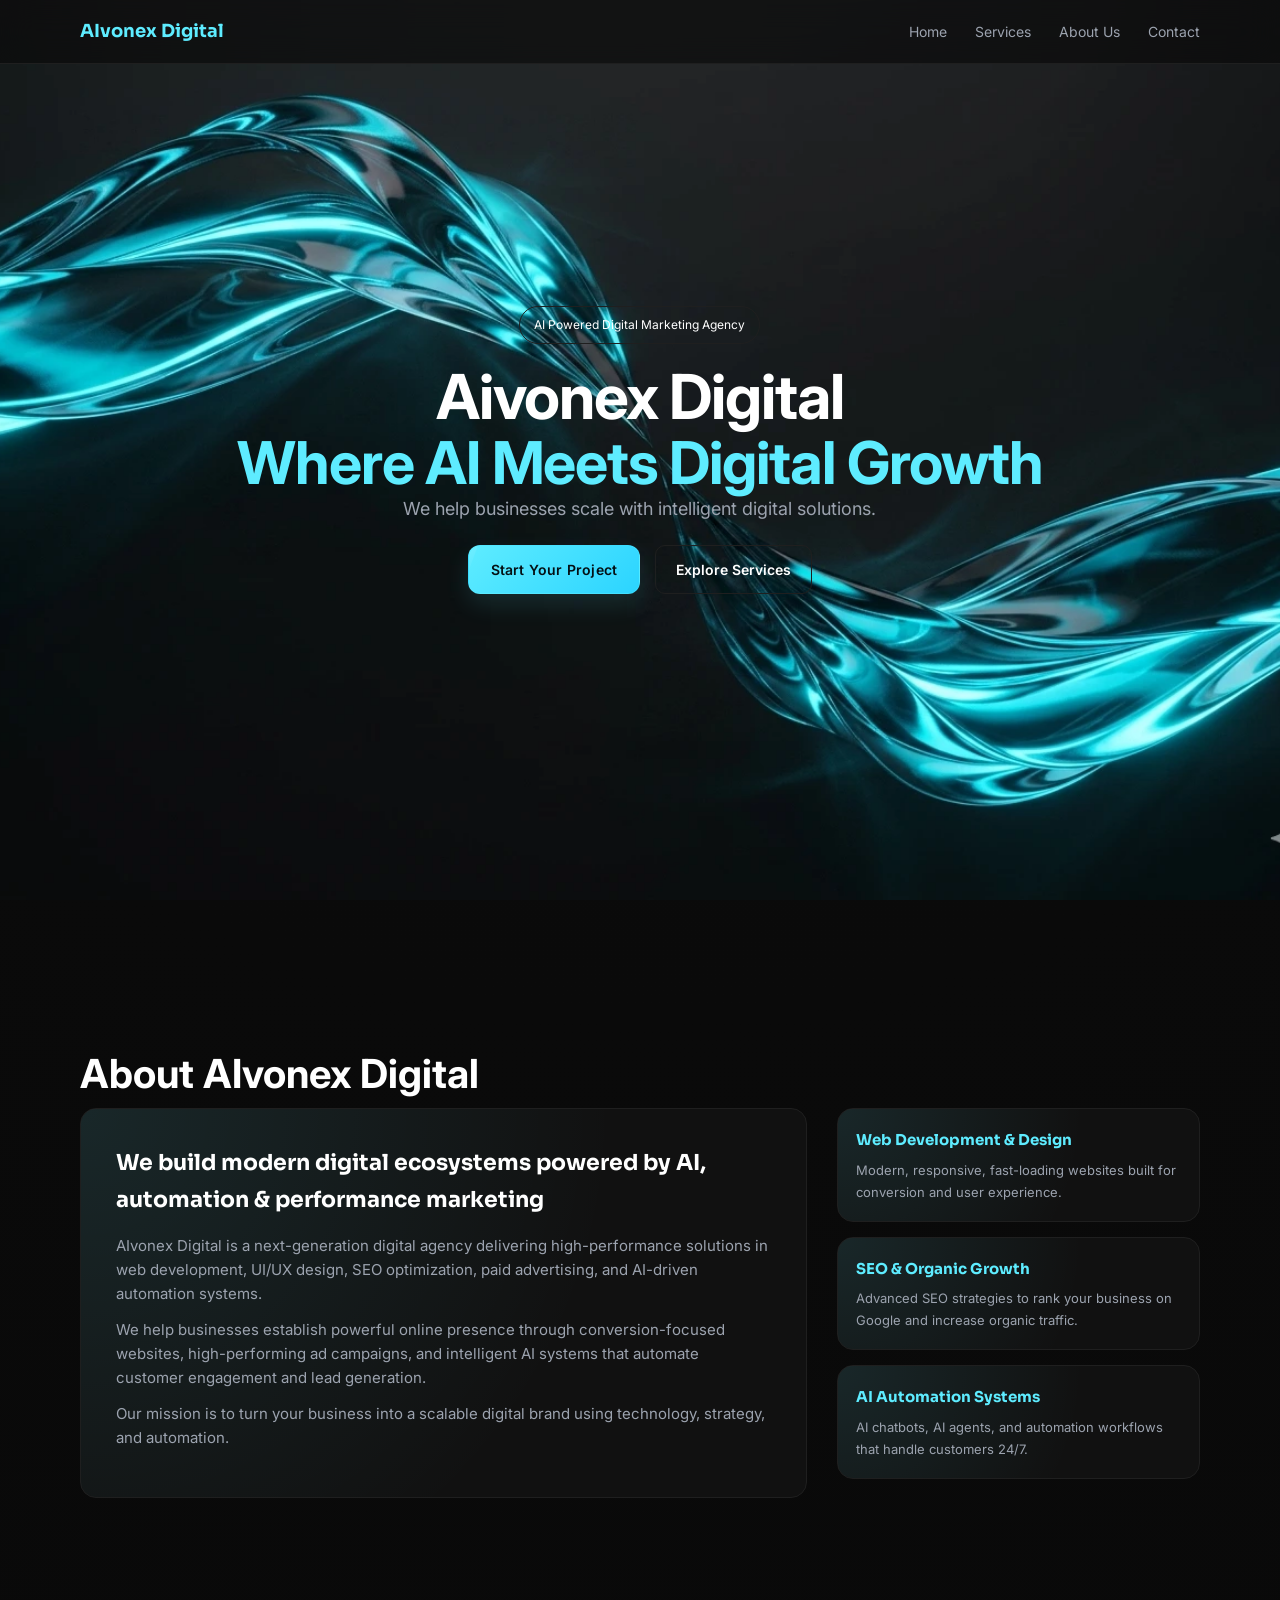
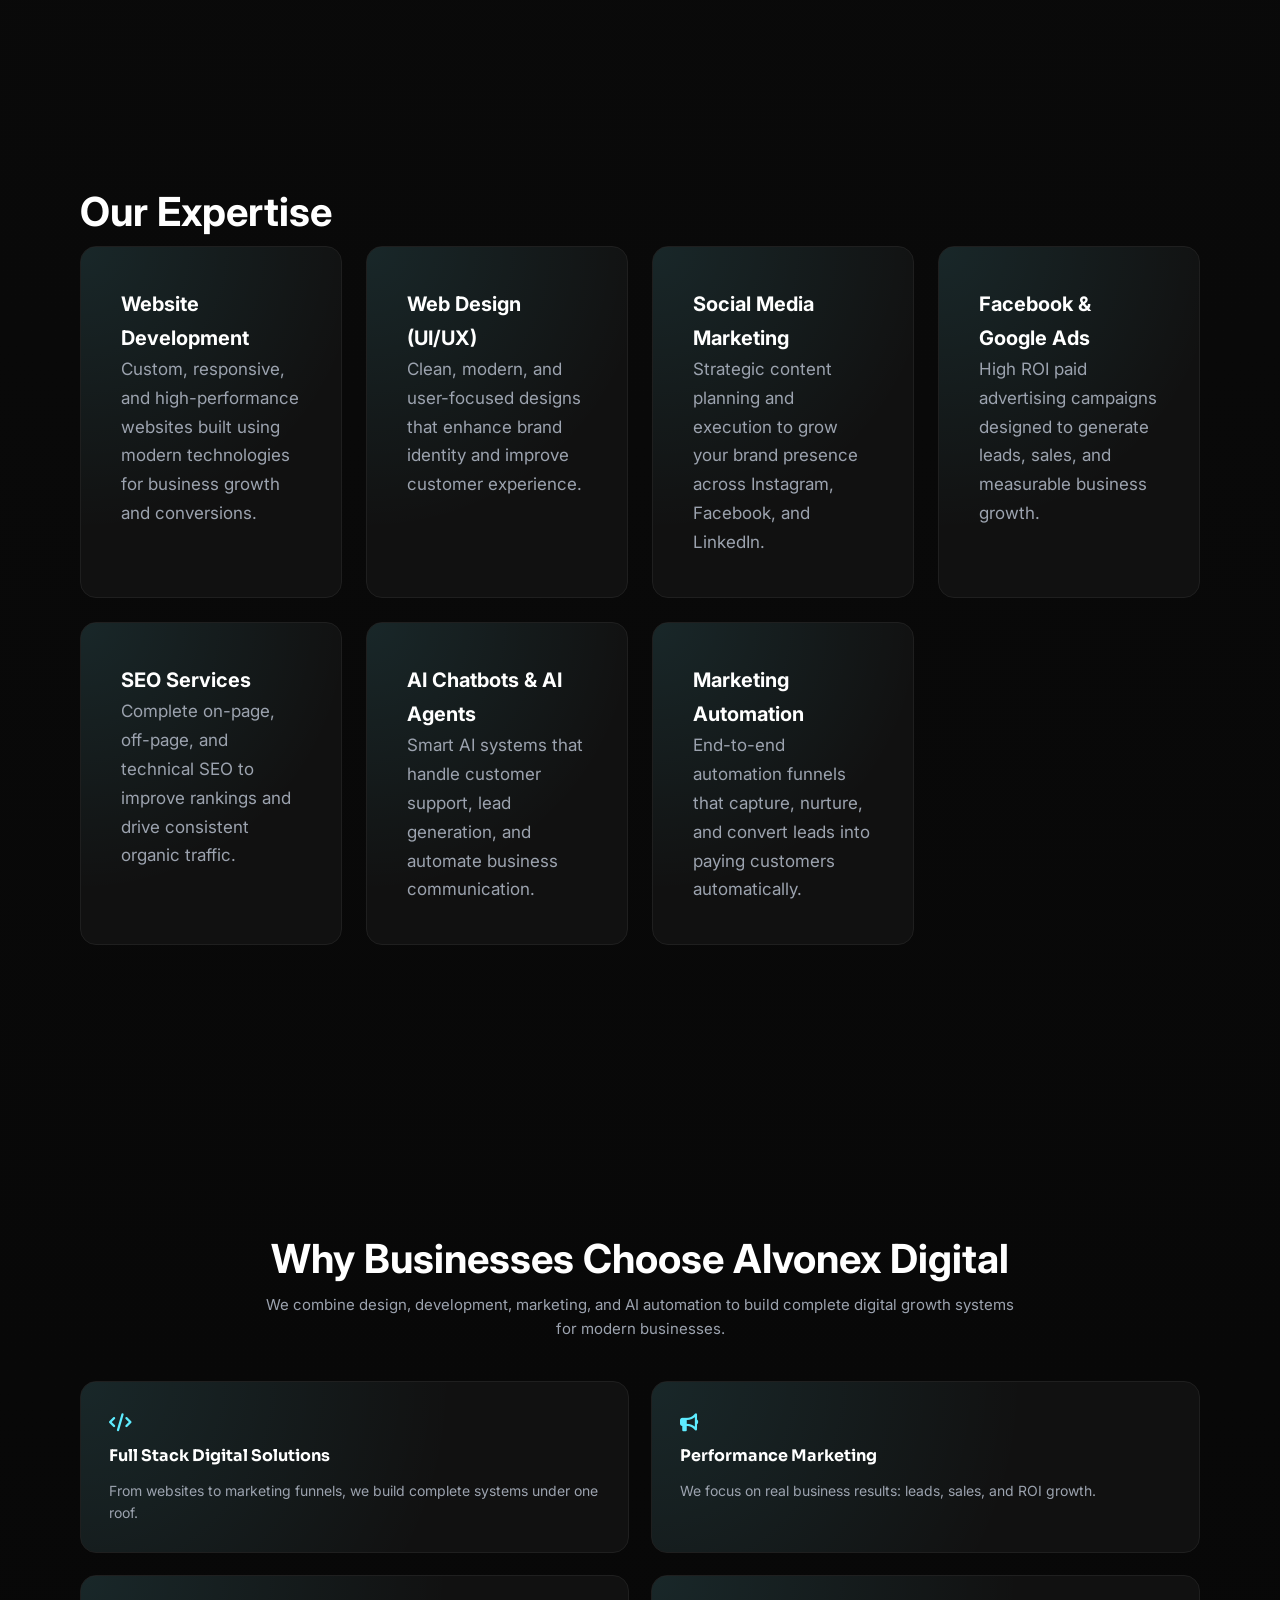
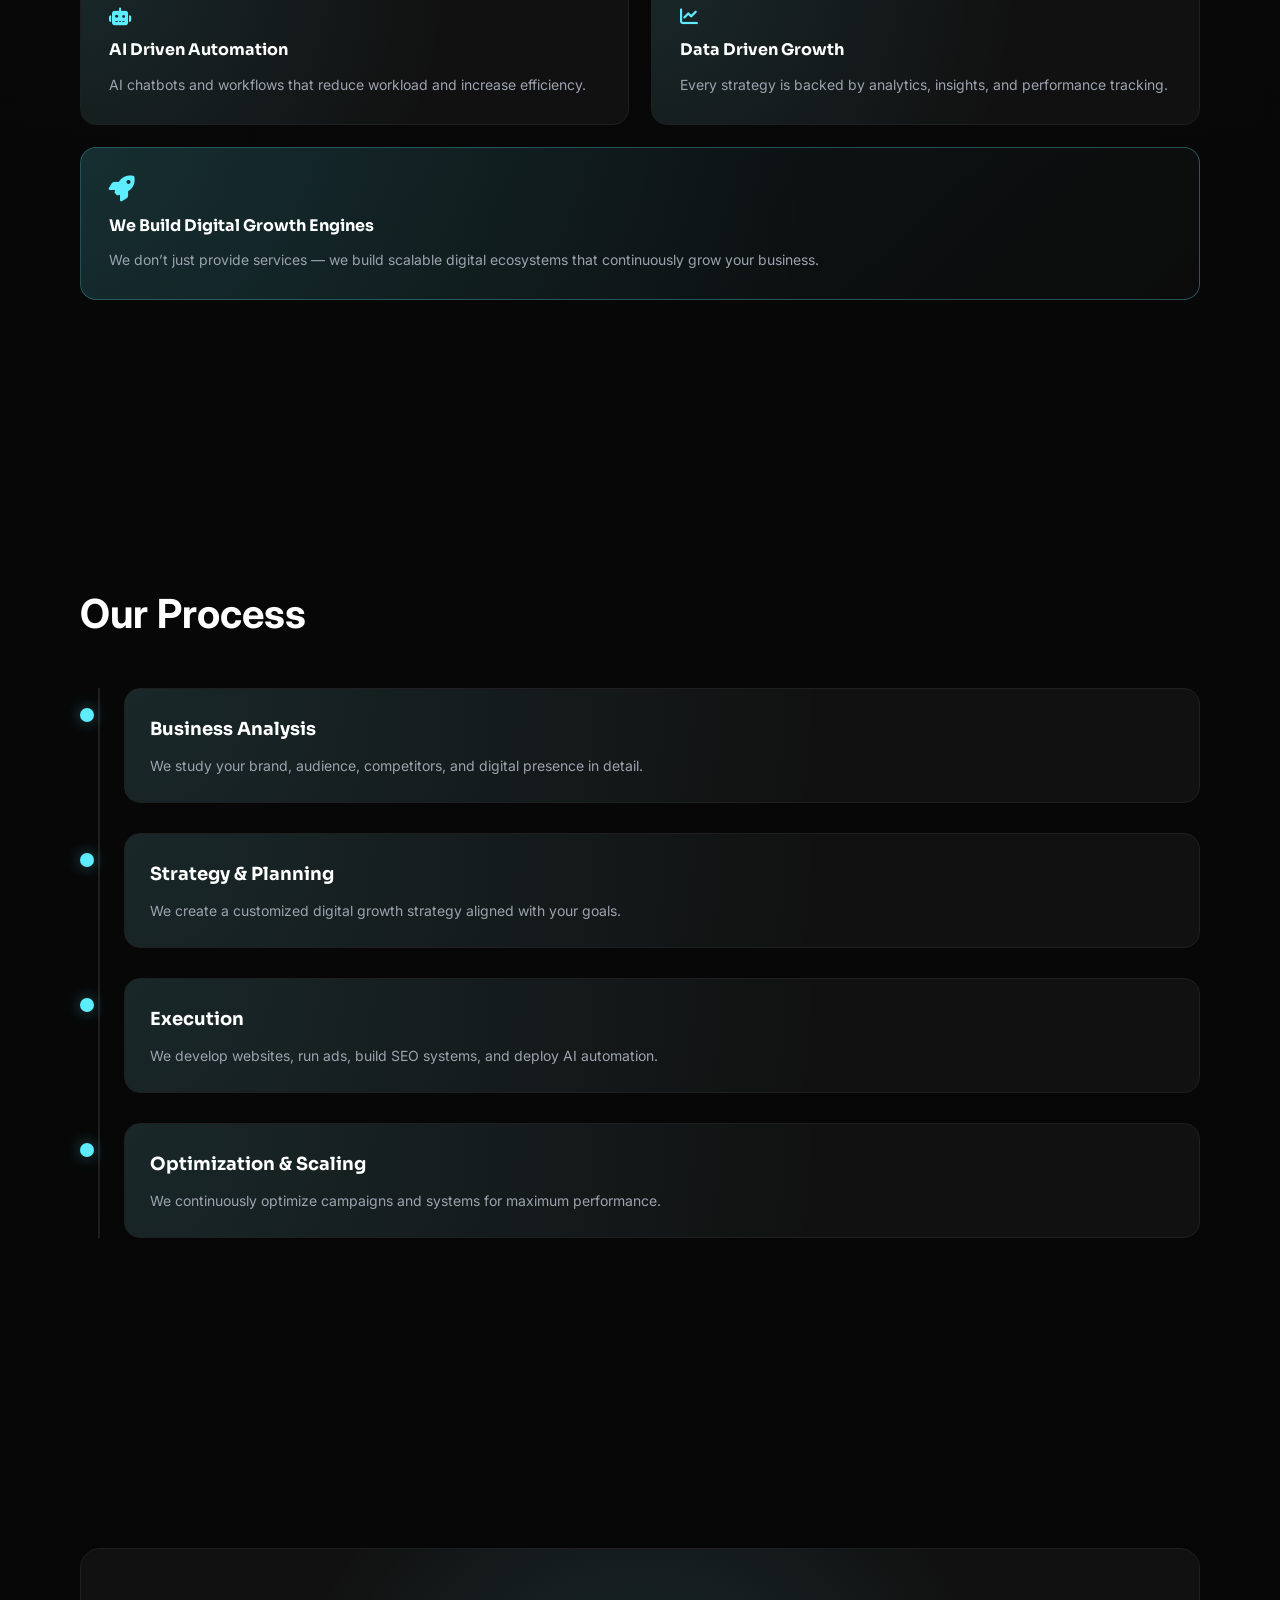
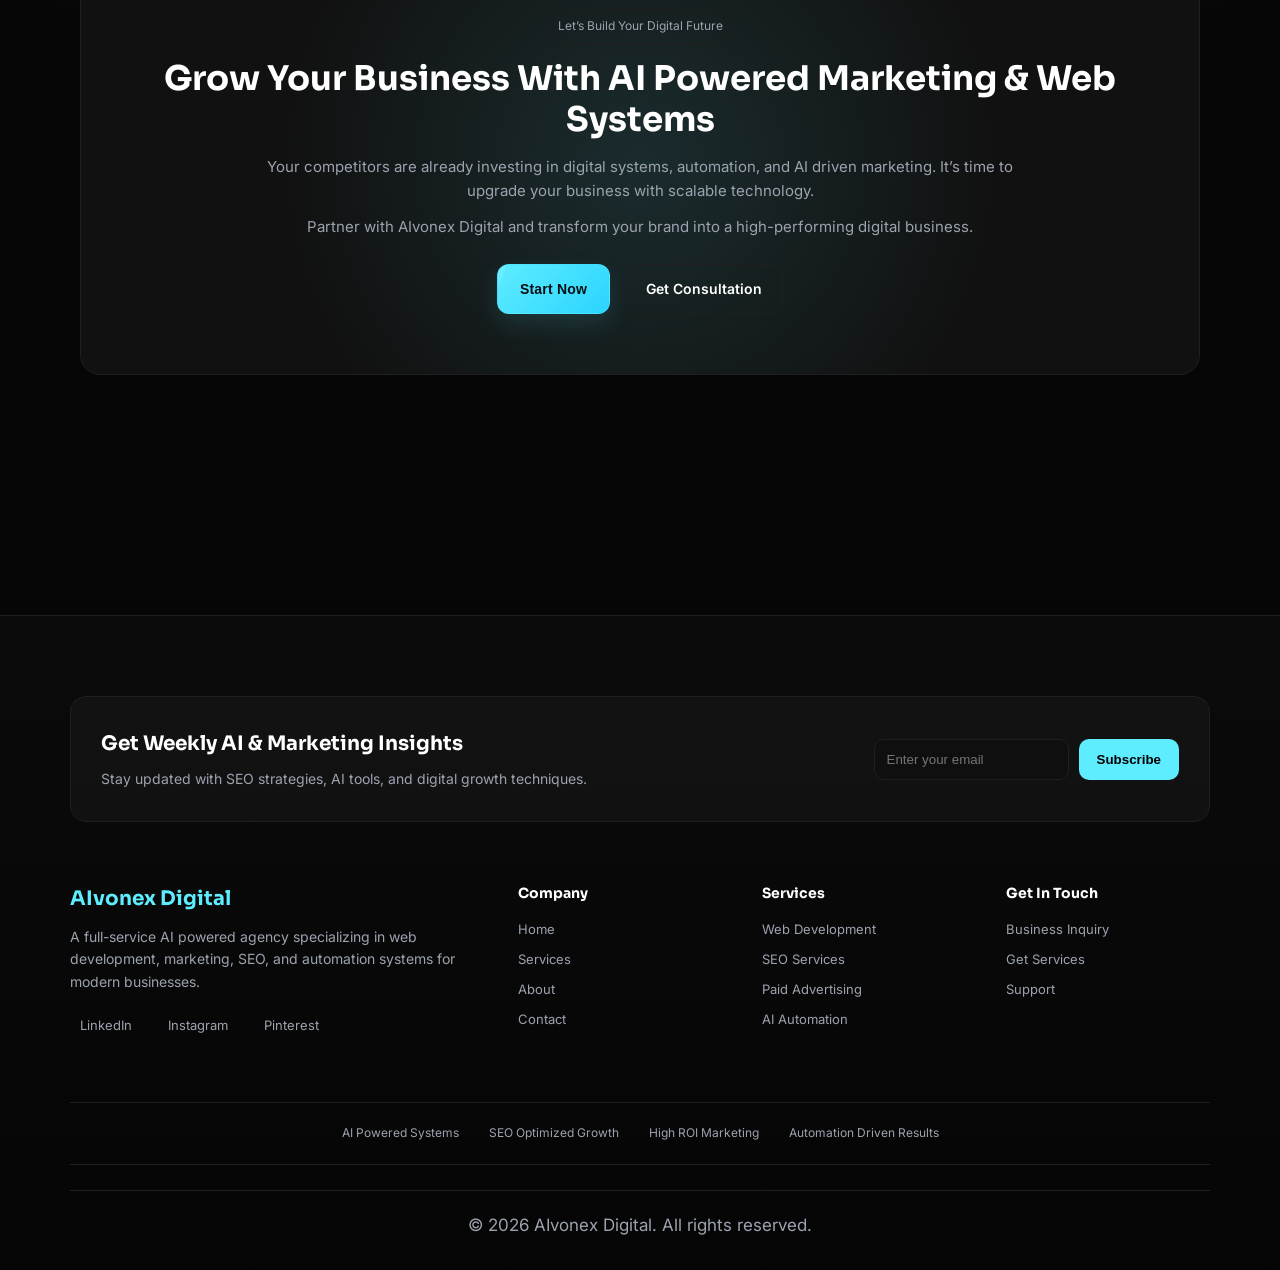
<file: index.html>
<!DOCTYPE html>
<html lang="en">
<head>
  <meta charset="UTF-8">
  <meta name="viewport" content="width=device-width, initial-scale=1.0">
  <title>AIvonex Digital - AI Powered Marketing, Web & Automation Agency</title>

<link href="https://fonts.googleapis.com/css2?family=Inter:wght@300;400;500;600;700&family=Sora:wght@300;400;500;600;700&display=swap" rel="stylesheet">  
  
  <link rel="stylesheet" href="style.css">

  <link rel="stylesheet" href="https://cdnjs.cloudflare.com/ajax/libs/font-awesome/6.5.0/css/all.min.css">
</head>

<body>

<!-- ================= NAVBAR ================= -->
<nav>
  <div class="nav-container">
    <div class="logo">AIvonex Digital</div>

    <div class="nav-links">
      <a href="index.html">Home</a>
      <a href="services.html">Services</a>
      <a href="about.html">About Us</a>
      <a href="contact.html">Contact</a>
    </div>
  </div>
</nav>

<!-- ================= HERO ================= -->
<section class="hero">

  <div class="hero-bg">
    <img src="hero2.png" alt="AI Digital Marketing Agency">
  </div>

  <div class="hero-content">
    <div class="hero-badge">AI Powered Digital Marketing Agency</div>

    <h1>
      Aivonex Digital<br>
      <span>Where AI Meets Digital Growth</span>
    </h1>

    <p>
      We help businesses scale with intelligent digital solutions.
    </p>

    <div class="hero-actions">

  <a href="https://wa.me/923354669651?text=Hi%20AIvonex%20Digital%2C%20I%20want%20to%20start%20a%20project" class="btn">Start Your Project</a>

  <a href="services.html" class="btn-outline">Explore Services</a>

</div>

</section>

<!-- ================= ABOUT ================= -->
<section class="about">

  <h2>About AIvonex Digital</h2>

  <div class="about-container">

    <div class="glass about-main">
      <h3>We build modern digital ecosystems powered by AI, automation & performance marketing</h3>

      <p>
        AIvonex Digital is a next-generation digital agency delivering high-performance solutions in web development,
        UI/UX design, SEO optimization, paid advertising, and AI-driven automation systems.
      </p>

      <p>
        We help businesses establish powerful online presence through conversion-focused websites, high-performing ad campaigns,
        and intelligent AI systems that automate customer engagement and lead generation.
      </p>

      <p>
        Our mission is to turn your business into a scalable digital brand using technology, strategy, and automation.
      </p>
    </div>

    <div class="about-side">

      <div class="glass mini-card">
        <h4>Web Development & Design</h4>
        <p>Modern, responsive, fast-loading websites built for conversion and user experience.</p>
      </div>

      <div class="glass mini-card">
        <h4>SEO & Organic Growth</h4>
        <p>Advanced SEO strategies to rank your business on Google and increase organic traffic.</p>
      </div>

      <div class="glass mini-card">
        <h4>AI Automation Systems</h4>
        <p>AI chatbots, AI agents, and automation workflows that handle customers 24/7.</p>
      </div>

    </div>

  </div>

</section>

<!-- ================= SERVICES ================= -->
<section>
<h2>Our Expertise</h2>

<div class="grid">

<div class="card glass">
<h3>Website Development</h3>
<p>Custom, responsive, and high-performance websites built using modern technologies for business growth and conversions.</p>
</div>

<div class="card glass">
<h3>Web Design (UI/UX)</h3>
<p>Clean, modern, and user-focused designs that enhance brand identity and improve customer experience.</p>
</div>

<div class="card glass">
<h3>Social Media Marketing</h3>
<p>Strategic content planning and execution to grow your brand presence across Instagram, Facebook, and LinkedIn.</p>
</div>

<div class="card glass">
<h3>Facebook & Google Ads</h3>
<p>High ROI paid advertising campaigns designed to generate leads, sales, and measurable business growth.</p>
</div>

<div class="card glass">
<h3>SEO Services</h3>
<p>Complete on-page, off-page, and technical SEO to improve rankings and drive consistent organic traffic.</p>
</div>

<div class="card glass">
<h3>AI Chatbots & AI Agents</h3>
<p>Smart AI systems that handle customer support, lead generation, and automate business communication.</p>
</div>

<div class="card glass">
<h3>Marketing Automation</h3>
<p>End-to-end automation funnels that capture, nurture, and convert leads into paying customers automatically.</p>
</div>

</div>
</section>

<!-- ================= WHY US ================= -->
<section class="why">

  <h2>Why Businesses Choose AIvonex Digital</h2>

  <p class="why-sub">
    We combine design, development, marketing, and AI automation to build complete digital growth systems for modern businesses.
  </p>

  <div class="why-grid">

    <div class="glass why-card">
      <i class="fa-solid fa-code icon"></i>
      <h3>Full Stack Digital Solutions</h3>
      <p>From websites to marketing funnels, we build complete systems under one roof.</p>
    </div>

    <div class="glass why-card">
      <i class="fa-solid fa-bullhorn icon"></i>
      <h3>Performance Marketing</h3>
      <p>We focus on real business results: leads, sales, and ROI growth.</p>
    </div>

    <div class="glass why-card">
      <i class="fa-solid fa-robot icon"></i>
      <h3>AI Driven Automation</h3>
      <p>AI chatbots and workflows that reduce workload and increase efficiency.</p>
    </div>

    <div class="glass why-card">
      <i class="fa-solid fa-chart-line icon"></i>
      <h3>Data Driven Growth</h3>
      <p>Every strategy is backed by analytics, insights, and performance tracking.</p>
    </div>

    <div class="glass why-card highlight">
      <i class="fa-solid fa-rocket icon"></i>
      <h3>We Build Digital Growth Engines</h3>
      <p>
        We don’t just provide services — we build scalable digital ecosystems that continuously grow your business.
      </p>
    </div>

  </div>

</section>

<!-- ================= PROCESS ================= -->
<section class="process">

  <h2>Our Process</h2>

  <div class="timeline">

    <div class="step">
      <div class="dot"></div>
      <div class="step-content glass">
        <h3>Business Analysis</h3>
        <p>We study your brand, audience, competitors, and digital presence in detail.</p>
      </div>
    </div>

    <div class="step">
      <div class="dot"></div>
      <div class="step-content glass">
        <h3>Strategy & Planning</h3>
        <p>We create a customized digital growth strategy aligned with your goals.</p>
      </div>
    </div>

    <div class="step">
      <div class="dot"></div>
      <div class="step-content glass">
        <h3>Execution</h3>
        <p>We develop websites, run ads, build SEO systems, and deploy AI automation.</p>
      </div>
    </div>

    <div class="step">
      <div class="dot"></div>
      <div class="step-content glass">
        <h3>Optimization & Scaling</h3>
        <p>We continuously optimize campaigns and systems for maximum performance.</p>
      </div>
    </div>

  </div>

</section>

<!-- ================= CTA ================= -->
<section class="cta">

  <div class="cta-card glass">

    <div class="cta-badge">Let’s Build Your Digital Future</div>

    <h2>Grow Your Business With AI Powered Marketing & Web Systems</h2>

    <p>
      Your competitors are already investing in digital systems, automation, and AI driven marketing.
      It’s time to upgrade your business with scalable technology.
    </p>

    <p>
      Partner with AIvonex Digital and transform your brand into a high-performing digital business.
    </p>

    <div class="cta-actions">
      <button class="btn">Start Now</button>
      <a href="contact.html" class="btn-outline">Get Consultation</a>
    </div>

  </div>

</section>

<!-- ================= FOOTER ================= -->
<footer class="footer">

  <div class="footer-newsletter">
    <div class="newsletter-text">
      <h3>Get Weekly AI & Marketing Insights</h3>
      <p>Stay updated with SEO strategies, AI tools, and digital growth techniques.</p>
    </div>

    <div class="newsletter-form">
      <input type="email" placeholder="Enter your email">
      <button>Subscribe</button>
    </div>
  </div>

  <div class="footer-container">

    <!-- BRAND -->
    <div class="footer-brand">
      <h3>AIvonex Digital</h3>
      <p>
        A full-service AI powered agency specializing in web development, marketing,
        SEO, and automation systems for modern businesses.
      </p>

      <div class="socials">
        <a href="https://www.linkedin.com/company/aivonex-digital/" target="_blank">LinkedIn</a>
        <a href="https://www.instagram.com/avionexdigital" target="_blank">Instagram</a>
        <a href="https://www.pinterest.com/avionex_digital/" target="_blank">Pinterest</a>
      </div>
    </div>

    <!-- COMPANY -->
    <div class="footer-links">
      <h4>Company</h4>
      <a href="index.html">Home</a>
      <a href="services.html">Services</a>
      <a href="about.html">About</a>
      <a href="contact.html">Contact</a>
    </div>

    <!-- SERVICES -->
    <div class="footer-links">
      <h4>Services</h4>
      <a href="#">Web Development</a>
      <a href="#">SEO Services</a>
      <a href="#">Paid Advertising</a>
      <a href="#">AI Automation</a>
    </div>

    <!-- CONTACT -->
    <div class="footer-links">
      <h4>Get In Touch</h4>
      <a href="https://wa.me/923354669651">Business Inquiry</a>
      <a href="https://wa.me/923354669651">Get Services</a>
      <a href="https://wa.me/923354669651">Support</a>
    </div>

  </div>

  <div class="footer-trust">
    <div>AI Powered Systems</div>
    <div>SEO Optimized Growth</div>
    <div>High ROI Marketing</div>
    <div>Automation Driven Results</div>
  </div>

  <div class="footer-bottom">
    <p>© 2026 AIvonex Digital. All rights reserved.</p>
  </div>

</footer>
</body>
</html>
</file>
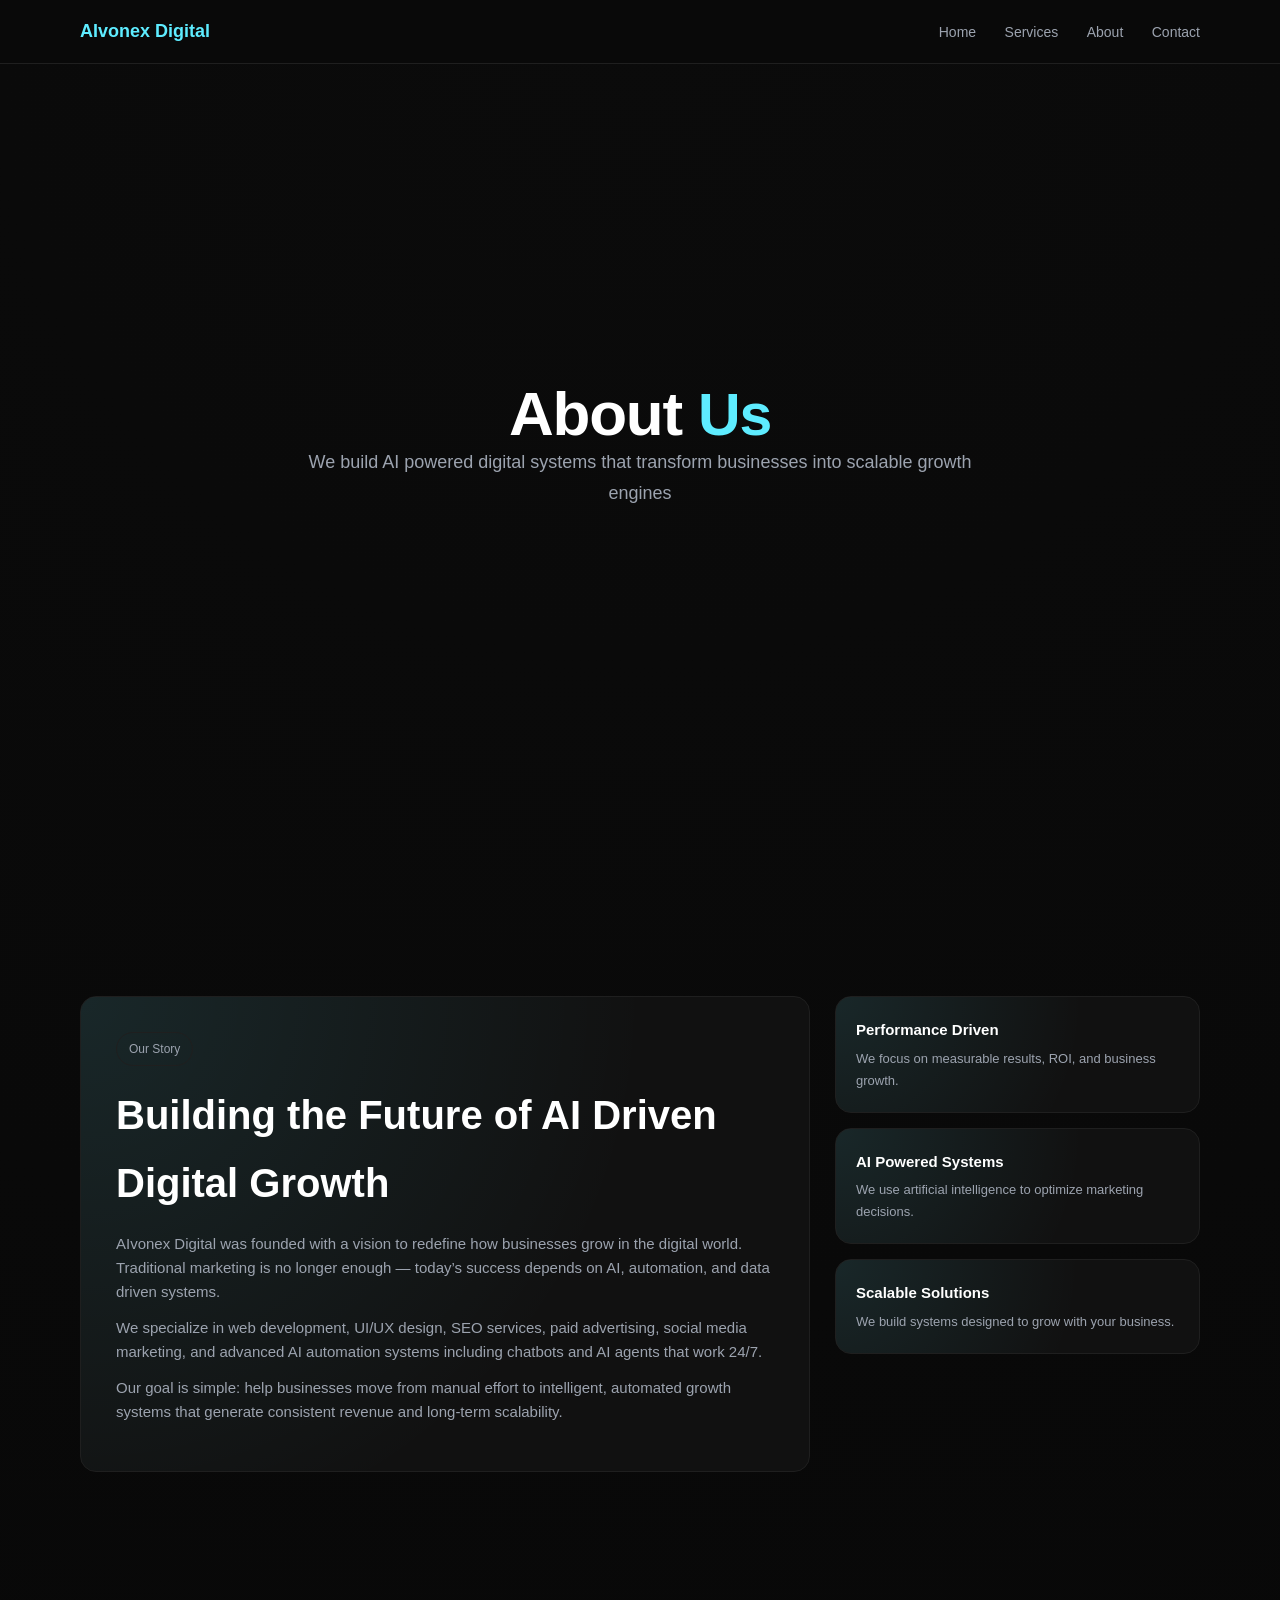
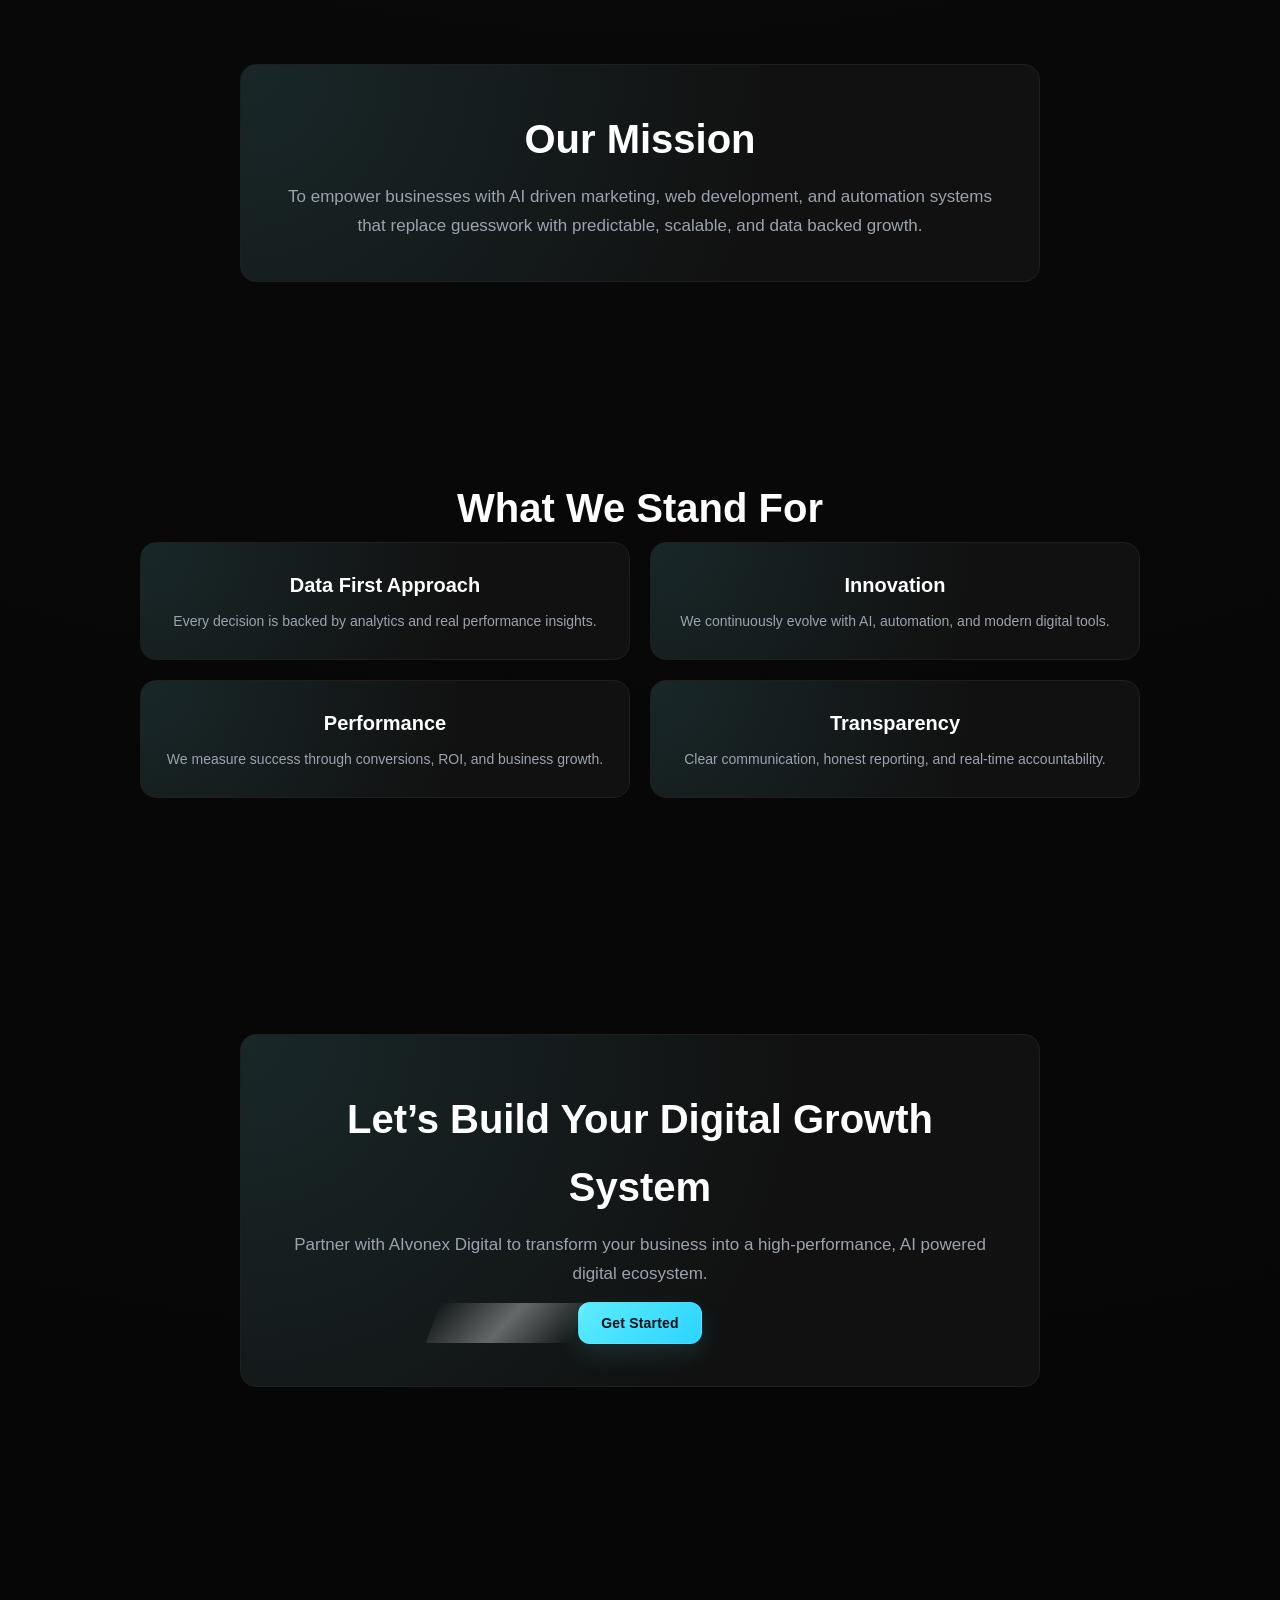
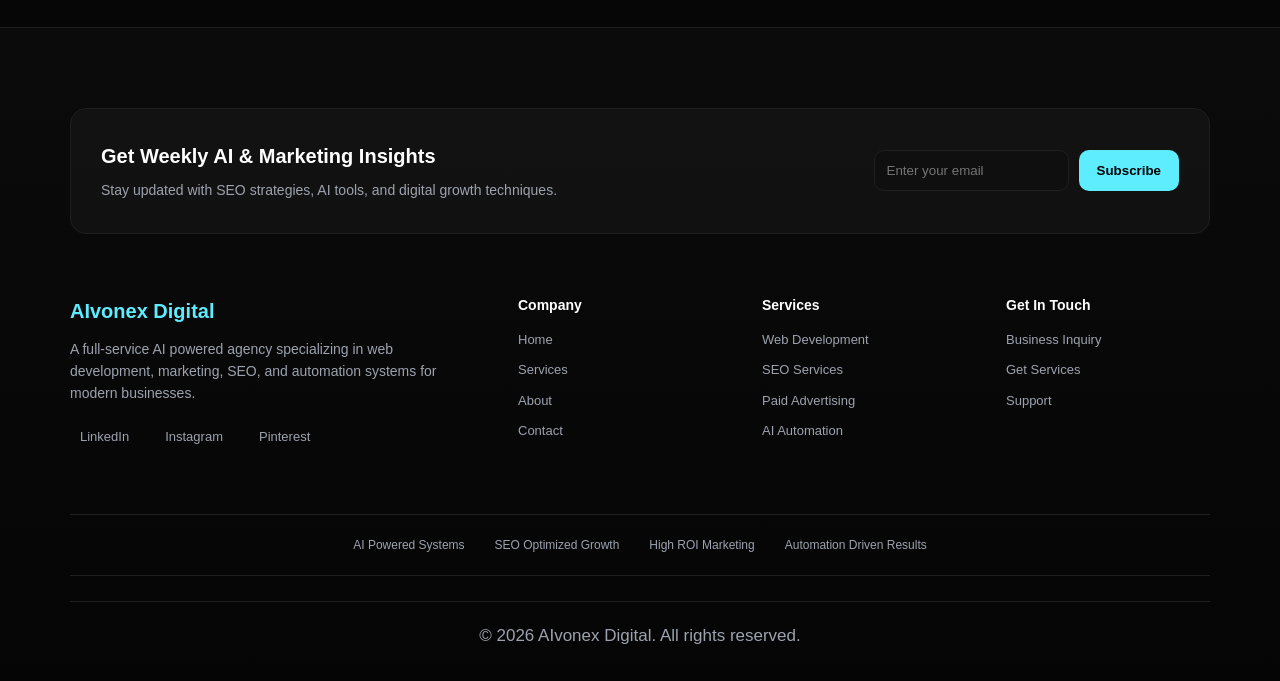
<file: about.html>
<!DOCTYPE html>
<html>
<head>
  <meta name="viewport" content="width=device-width, initial-scale=1.0">
  <title>About - AIvonex Digital | AI Marketing, Web Development & Automation Agency</title>
  <link rel="stylesheet" href="style.css">
</head>

<body>

<nav>
  <div class="nav-container">
    <div class="logo">AIvonex Digital</div>
    <div class="nav-links">
      <a href="index.html">Home</a>
      <a href="services.html">Services</a>
      <a href="about.html">About</a>
      <a href="contact.html">Contact</a>
    </div>
  </div>
</nav>

<section class="hero">
  <div>
    <h1>About <span>Us</span></h1>
    <p>We build AI powered digital systems that transform businesses into scalable growth engines</p>
  </div>
</section>

<!-- STORY SECTION -->
<section class="about-story-section">

  <div class="about-grid">

    <!-- MAIN STORY -->
    <div class="glass about-main">

      <div class="tag">Our Story</div>

      <h2>Building the Future of AI Driven Digital Growth</h2>

      <p>
        AIvonex Digital was founded with a vision to redefine how businesses grow in the digital world.
        Traditional marketing is no longer enough — today’s success depends on AI, automation, and data driven systems.
      </p>

      <p>
        We specialize in web development, UI/UX design, SEO services, paid advertising, social media marketing,
        and advanced AI automation systems including chatbots and AI agents that work 24/7.
      </p>

      <p>
        Our goal is simple: help businesses move from manual effort to intelligent, automated growth systems
        that generate consistent revenue and long-term scalability.
      </p>

    </div>

    <!-- SIDE STATS -->
    <div class="about-side">

      <div class="glass stat-card">
        <i class="fa-solid fa-chart-line icon"></i>
        <h3>Performance Driven</h3>
        <p>We focus on measurable results, ROI, and business growth.</p>
      </div>

      <div class="glass stat-card">
        <i class="fa-solid fa-brain icon"></i>
        <h3>AI Powered Systems</h3>
        <p>We use artificial intelligence to optimize marketing decisions.</p>
      </div>

      <div class="glass stat-card">
        <i class="fa-solid fa-rocket icon"></i>
        <h3>Scalable Solutions</h3>
        <p>We build systems designed to grow with your business.</p>
      </div>

    </div>

  </div>

</section>

<!-- MISSION SECTION -->
<section class="mission">

  <div class="glass mission-box">

    <h2>Our Mission</h2>

    <p>
      To empower businesses with AI driven marketing, web development, and automation systems that replace guesswork
      with predictable, scalable, and data backed growth.
    </p>

  </div>

</section>

<!-- VALUES -->
<section class="values">

  <h2>What We Stand For</h2>

  <div class="values-grid">

    <div class="glass value-card">
      <h3>Data First Approach</h3>
      <p>Every decision is backed by analytics and real performance insights.</p>
    </div>

    <div class="glass value-card">
      <h3>Innovation</h3>
      <p>We continuously evolve with AI, automation, and modern digital tools.</p>
    </div>

    <div class="glass value-card">
      <h3>Performance</h3>
      <p>We measure success through conversions, ROI, and business growth.</p>
    </div>

    <div class="glass value-card">
      <h3>Transparency</h3>
      <p>Clear communication, honest reporting, and real-time accountability.</p>
    </div>

  </div>

</section>

<!-- CTA -->
<section class="about-cta">

  <div class="glass cta-box">

    <h2>Let’s Build Your Digital Growth System</h2>

    <p>
      Partner with AIvonex Digital to transform your business into a high-performance, AI powered digital ecosystem.
    </p>

    <a href="contact.html" class="btn">Get Started</a>

  </div>

</section>
<!--Footer-->
<footer class="footer">

  <div class="footer-newsletter">
    <div class="newsletter-text">
      <h3>Get Weekly AI & Marketing Insights</h3>
      <p>Stay updated with SEO strategies, AI tools, and digital growth techniques.</p>
    </div>

    <div class="newsletter-form">
      <input type="email" placeholder="Enter your email">
      <button>Subscribe</button>
    </div>
  </div>

  <div class="footer-container">

    <!-- BRAND -->
    <div class="footer-brand">
      <h3>AIvonex Digital</h3>
      <p>
        A full-service AI powered agency specializing in web development, marketing,
        SEO, and automation systems for modern businesses.
      </p>

      <div class="socials">
        <a href="https://www.linkedin.com/company/aivonex-digital/" target="_blank">LinkedIn</a>
        <a href="https://www.instagram.com/avionexdigital" target="_blank">Instagram</a>
        <a href="https://www.pinterest.com/avionex_digital/" target="_blank">Pinterest</a>
      </div>
    </div>

    <!-- COMPANY -->
    <div class="footer-links">
      <h4>Company</h4>
      <a href="index.html">Home</a>
      <a href="services.html">Services</a>
      <a href="about.html">About</a>
      <a href="contact.html">Contact</a>
    </div>

    <!-- SERVICES -->
    <div class="footer-links">
      <h4>Services</h4>
      <a href="#">Web Development</a>
      <a href="#">SEO Services</a>
      <a href="#">Paid Advertising</a>
      <a href="#">AI Automation</a>
    </div>

    <!-- CONTACT -->
    <div class="footer-links">
      <h4>Get In Touch</h4>
      <a href="https://wa.me/923354669651">Business Inquiry</a>
      <a href="https://wa.me/923354669651">Get Services</a>
      <a href="https://wa.me/923354669651">Support</a>
    </div>

  </div>

  <div class="footer-trust">
    <div>AI Powered Systems</div>
    <div>SEO Optimized Growth</div>
    <div>High ROI Marketing</div>
    <div>Automation Driven Results</div>
  </div>

  <div class="footer-bottom">
    <p>© 2026 AIvonex Digital. All rights reserved.</p>
  </div>

</footer>
</body>
</html>
</file>
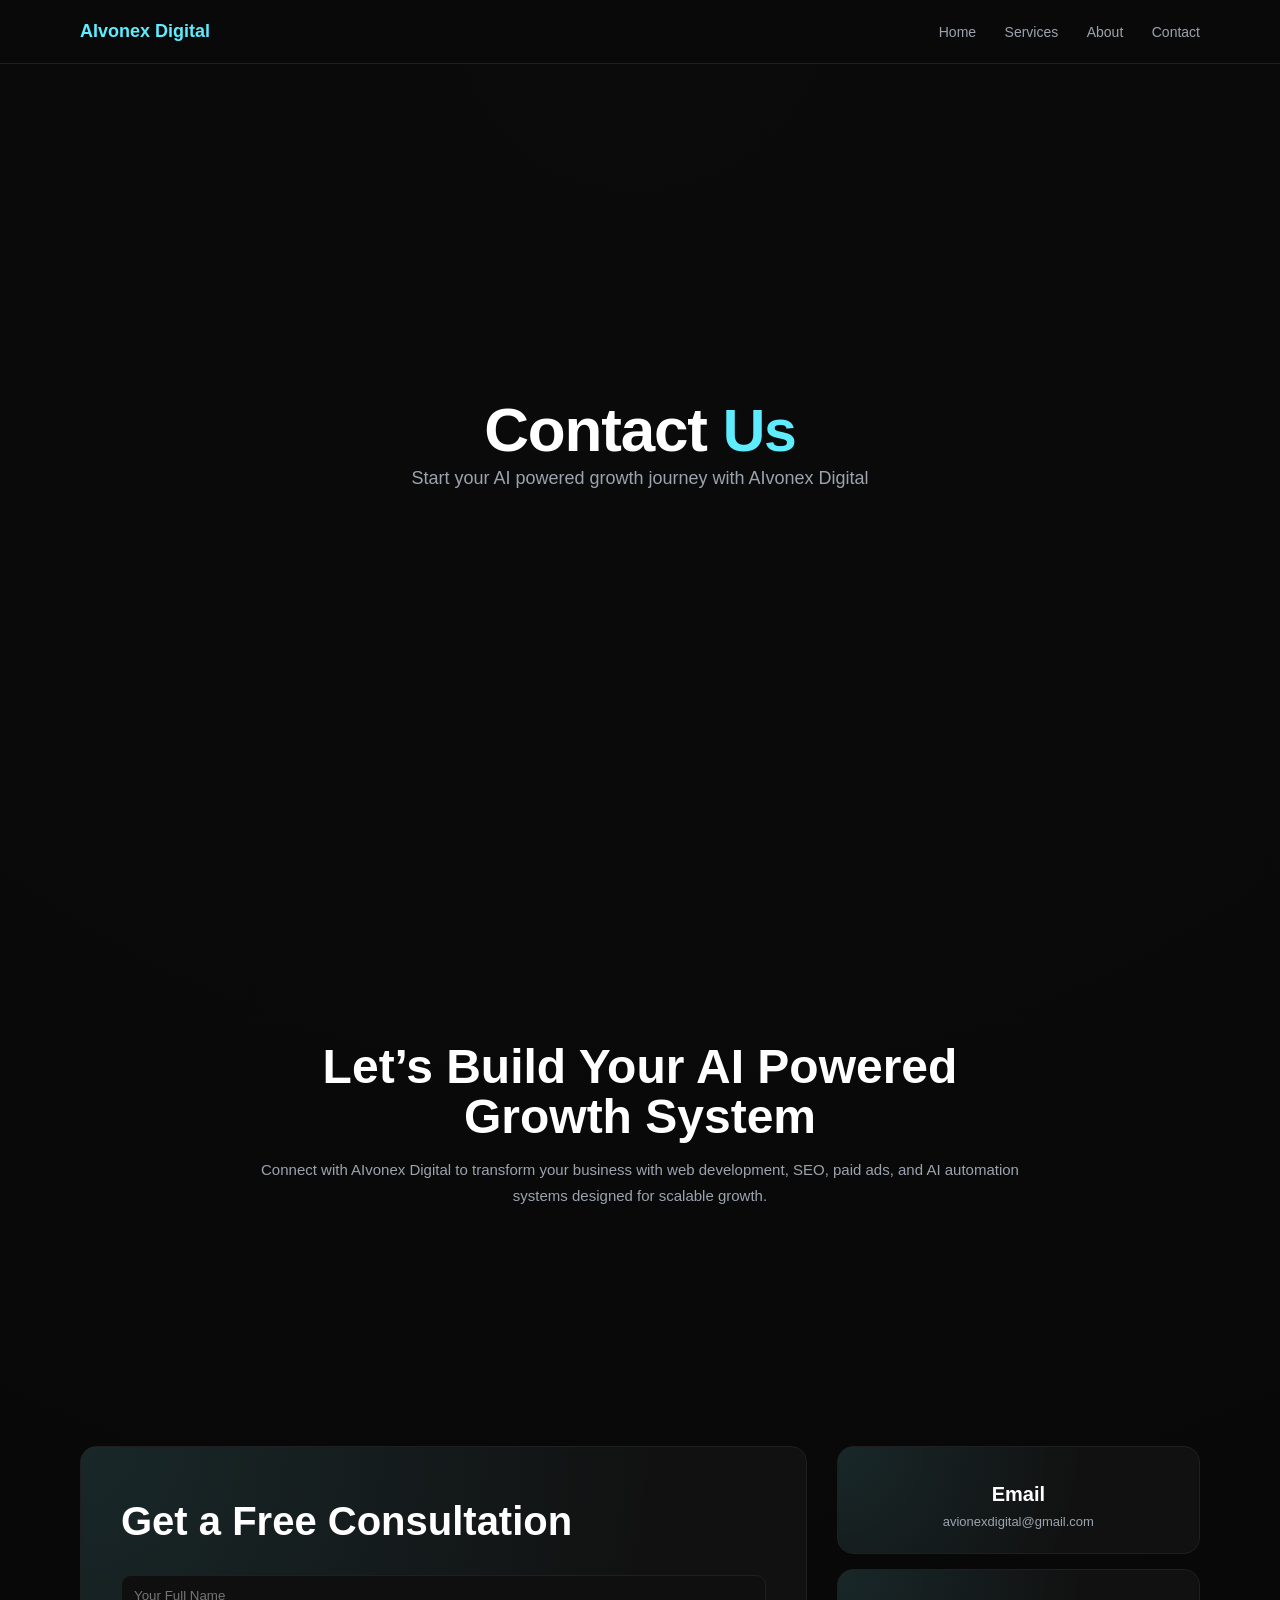
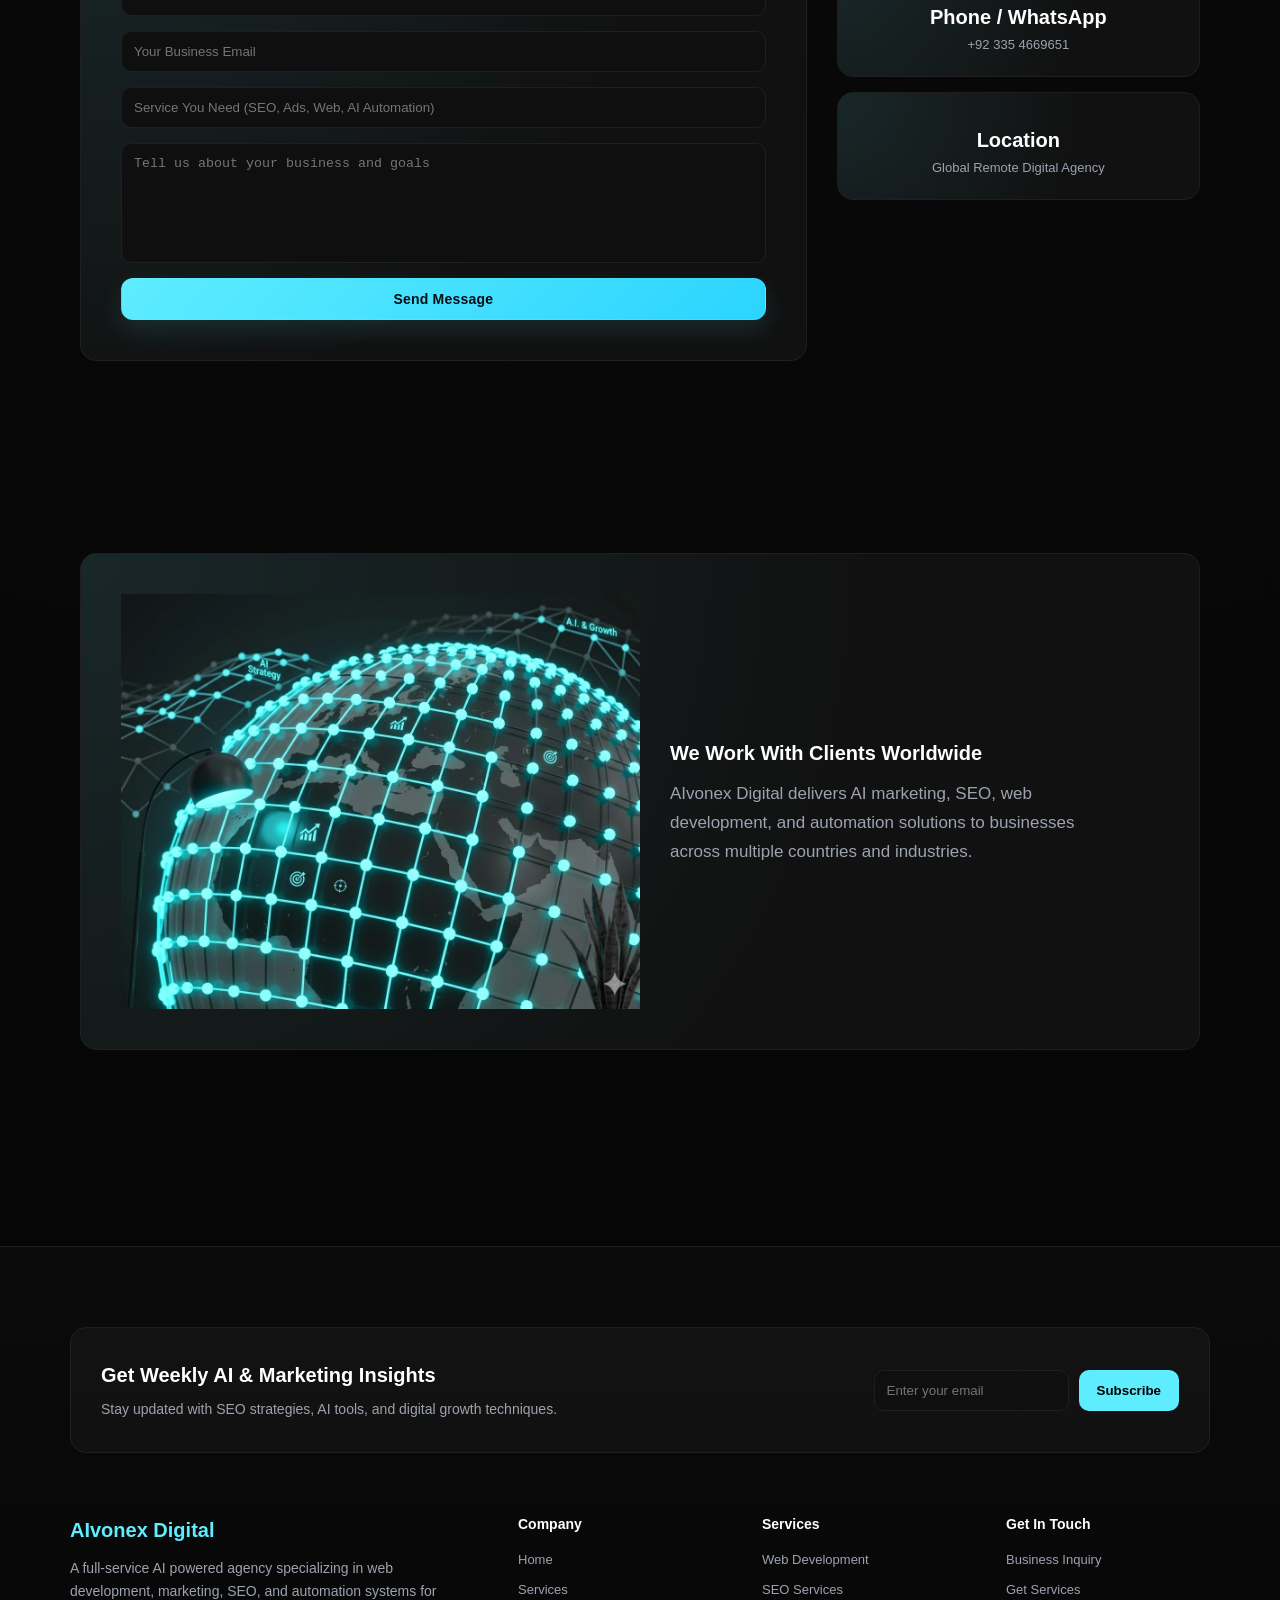
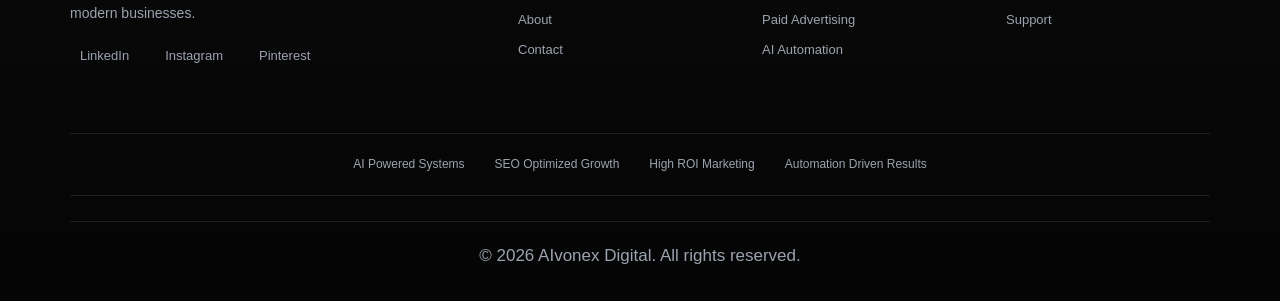
<file: contact.html>
<!DOCTYPE html>
<html>
<head>
  <meta name="viewport" content="width=device-width, initial-scale=1.0">
  <title>Contact - AIvonex Digital | AI Marketing, Web & Automation Agency</title>
  <link rel="stylesheet" href="style.css">
</head>

<body>

<nav>
  <div class="nav-container">
    <div class="logo">AIvonex Digital</div>
    <div class="nav-links">
      <a href="index.html">Home</a>
      <a href="services.html">Services</a>
      <a href="about.html">About</a>
      <a href="contact.html">Contact</a>
    </div>
  </div>
</nav>

<section class="hero">
  <div>
    <h1>Contact <span>Us</span></h1>
    <p>Start your AI powered growth journey with AIvonex Digital</p>
  </div>
</section>

<!-- HERO -->
<section class="contact-hero">

  <div class="contact-hero-content">
    <h1>Let’s Build Your AI Powered Growth System</h1>
    <p>
      Connect with AIvonex Digital to transform your business with web development, SEO, paid ads,
      and AI automation systems designed for scalable growth.
    </p>
  </div>

</section>

<!-- CONTACT SECTION -->
<section class="contact">

  <div class="contact-grid">

    <!-- FORM -->
    <div class="glass contact-form">

  <h2>Get a Free Consultation</h2>

  <form action="https://formspree.io/f/your-form-id" method="POST">

    <input type="text" name="name" placeholder="Your Full Name" required>
    <input type="email" name="email" placeholder="Your Business Email" required>
    <input type="text" name="service" placeholder="Service You Need (SEO, Ads, Web, AI Automation)" required>

    <textarea name="message" placeholder="Tell us about your business and goals" required></textarea>

    <button type="submit" class="btn">Send Message</button>

  </form>

</div>

    <!-- INFO -->
    <div class="contact-info">

      <div class="glass info-card">
        <i class="fa-solid fa-envelope icon"></i>
        <h3>Email</h3>
        <p>avionexdigital@gmail.com</p>
      </div>

      <div class="glass info-card">
        <i class="fa-solid fa-phone icon"></i>
        <h3>Phone / WhatsApp</h3>
        <p>+92 335 4669651</p>
      </div>

      <div class="glass info-card">
        <i class="fa-solid fa-location-dot icon"></i>
        <h3>Location</h3>
        <p>Global Remote Digital Agency</p>
      </div>

    </div>

  </div>

</section>

<!-- IMAGE / MAP SECTION -->
<section class="contact-map">

  <div class="glass map-card">

    <img src="work globally.webp" alt="AI Digital Agency Workspace">

    <div class="map-text">
      <h3>We Work With Clients Worldwide</h3>
      <p>
        AIvonex Digital delivers AI marketing, SEO, web development, and automation solutions
        to businesses across multiple countries and industries.
      </p>
    </div>

  </div>

</section>

<!-- FOOTER -->
<footer class="footer">

  <div class="footer-newsletter">
    <div class="newsletter-text">
      <h3>Get Weekly AI & Marketing Insights</h3>
      <p>Stay updated with SEO strategies, AI tools, and digital growth techniques.</p>
    </div>

    <div class="newsletter-form">
      <input type="email" placeholder="Enter your email">
      <button>Subscribe</button>
    </div>
  </div>

  <div class="footer-container">

    <!-- BRAND -->
    <div class="footer-brand">
      <h3>AIvonex Digital</h3>
      <p>
        A full-service AI powered agency specializing in web development, marketing,
        SEO, and automation systems for modern businesses.
      </p>

      <div class="socials">
        <a href="https://www.linkedin.com/company/aivonex-digital/" target="_blank">LinkedIn</a>
        <a href="https://www.instagram.com/avionexdigital" target="_blank">Instagram</a>
        <a href="https://www.pinterest.com/avionex_digital/" target="_blank">Pinterest</a>
      </div>
    </div>

    <!-- COMPANY -->
    <div class="footer-links">
      <h4>Company</h4>
      <a href="index.html">Home</a>
      <a href="services.html">Services</a>
      <a href="about.html">About</a>
      <a href="contact.html">Contact</a>
    </div>

    <!-- SERVICES -->
    <div class="footer-links">
      <h4>Services</h4>
      <a href="#">Web Development</a>
      <a href="#">SEO Services</a>
      <a href="#">Paid Advertising</a>
      <a href="#">AI Automation</a>
    </div>

    <!-- CONTACT -->
    <div class="footer-links">
      <h4>Get In Touch</h4>
      <a href="https://wa.me/923354669651">Business Inquiry</a>
      <a href="https://wa.me/923354669651">Get Services</a>
      <a href="https://wa.me/923354669651">Support</a>
    </div>

  </div>

  <div class="footer-trust">
    <div>AI Powered Systems</div>
    <div>SEO Optimized Growth</div>
    <div>High ROI Marketing</div>
    <div>Automation Driven Results</div>
  </div>

  <div class="footer-bottom">
    <p>© 2026 AIvonex Digital. All rights reserved.</p>
  </div>

</footer>
</body>
</html>
</file>
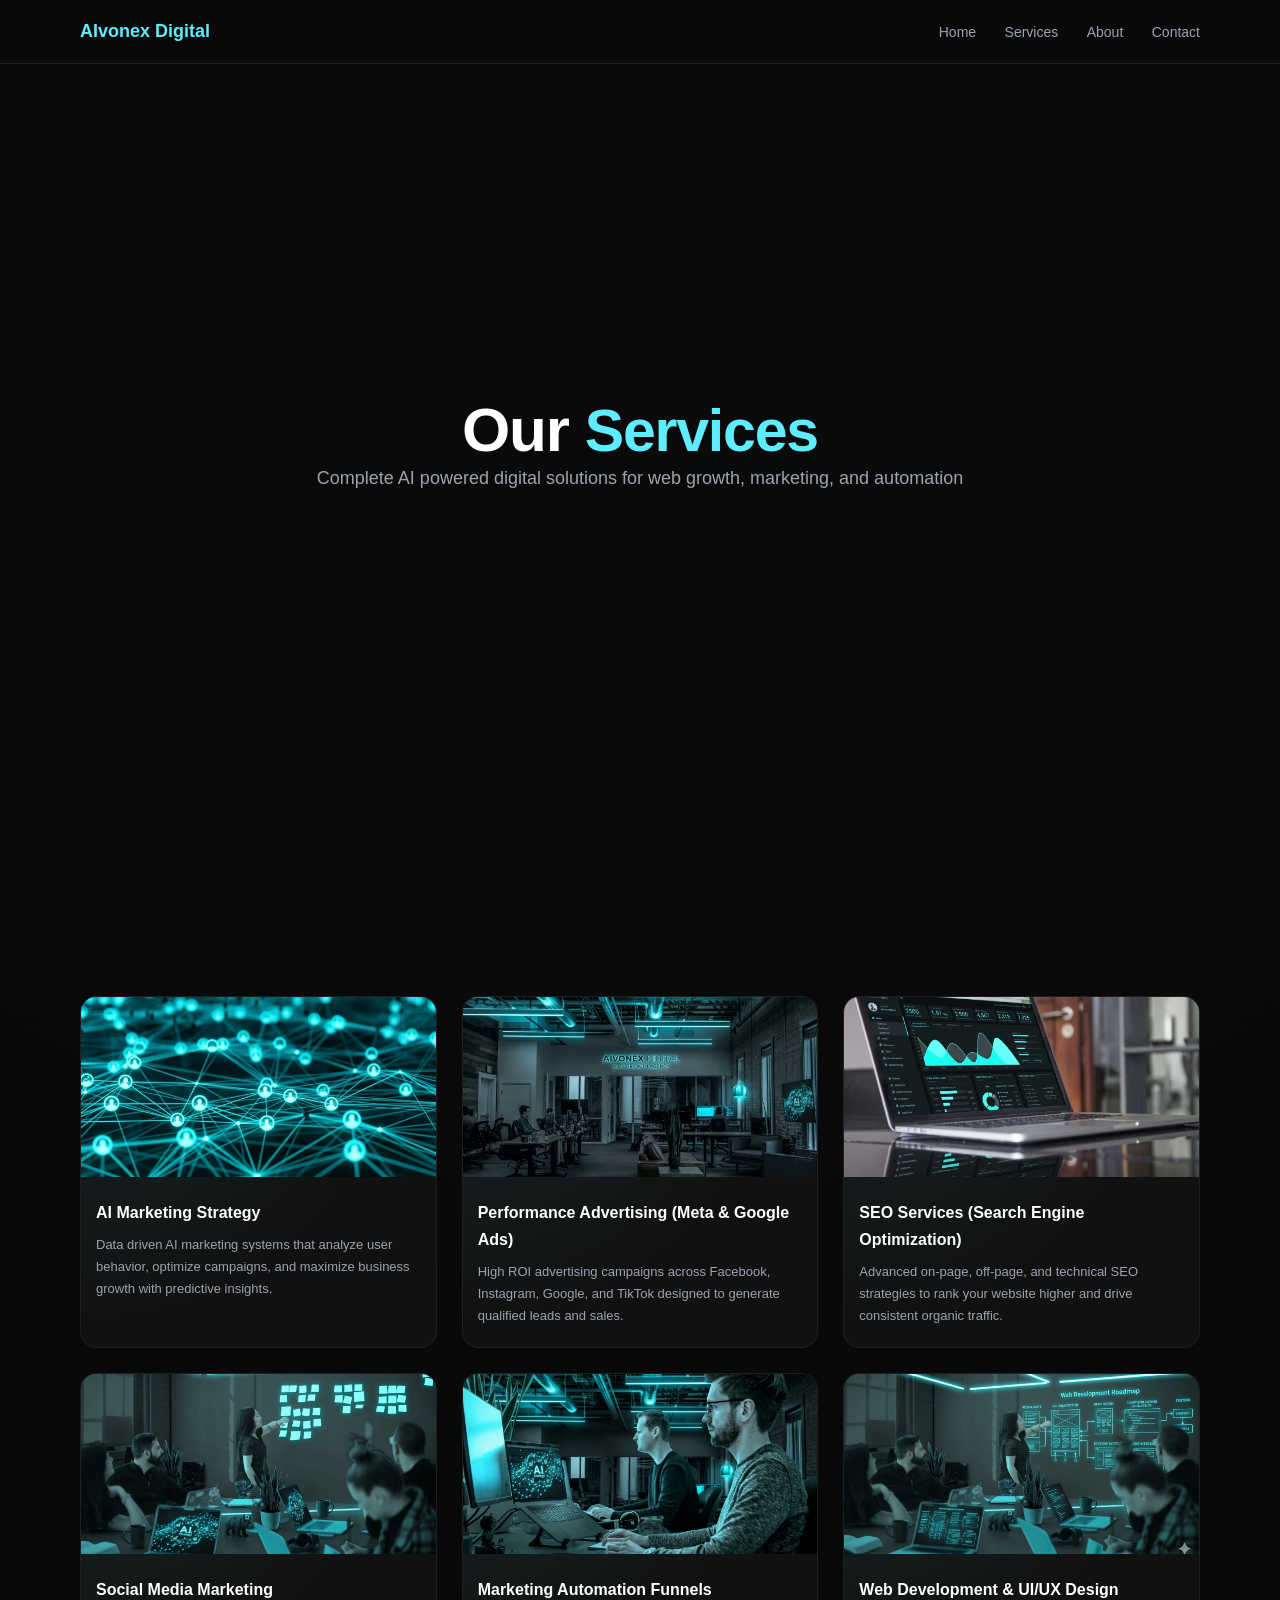
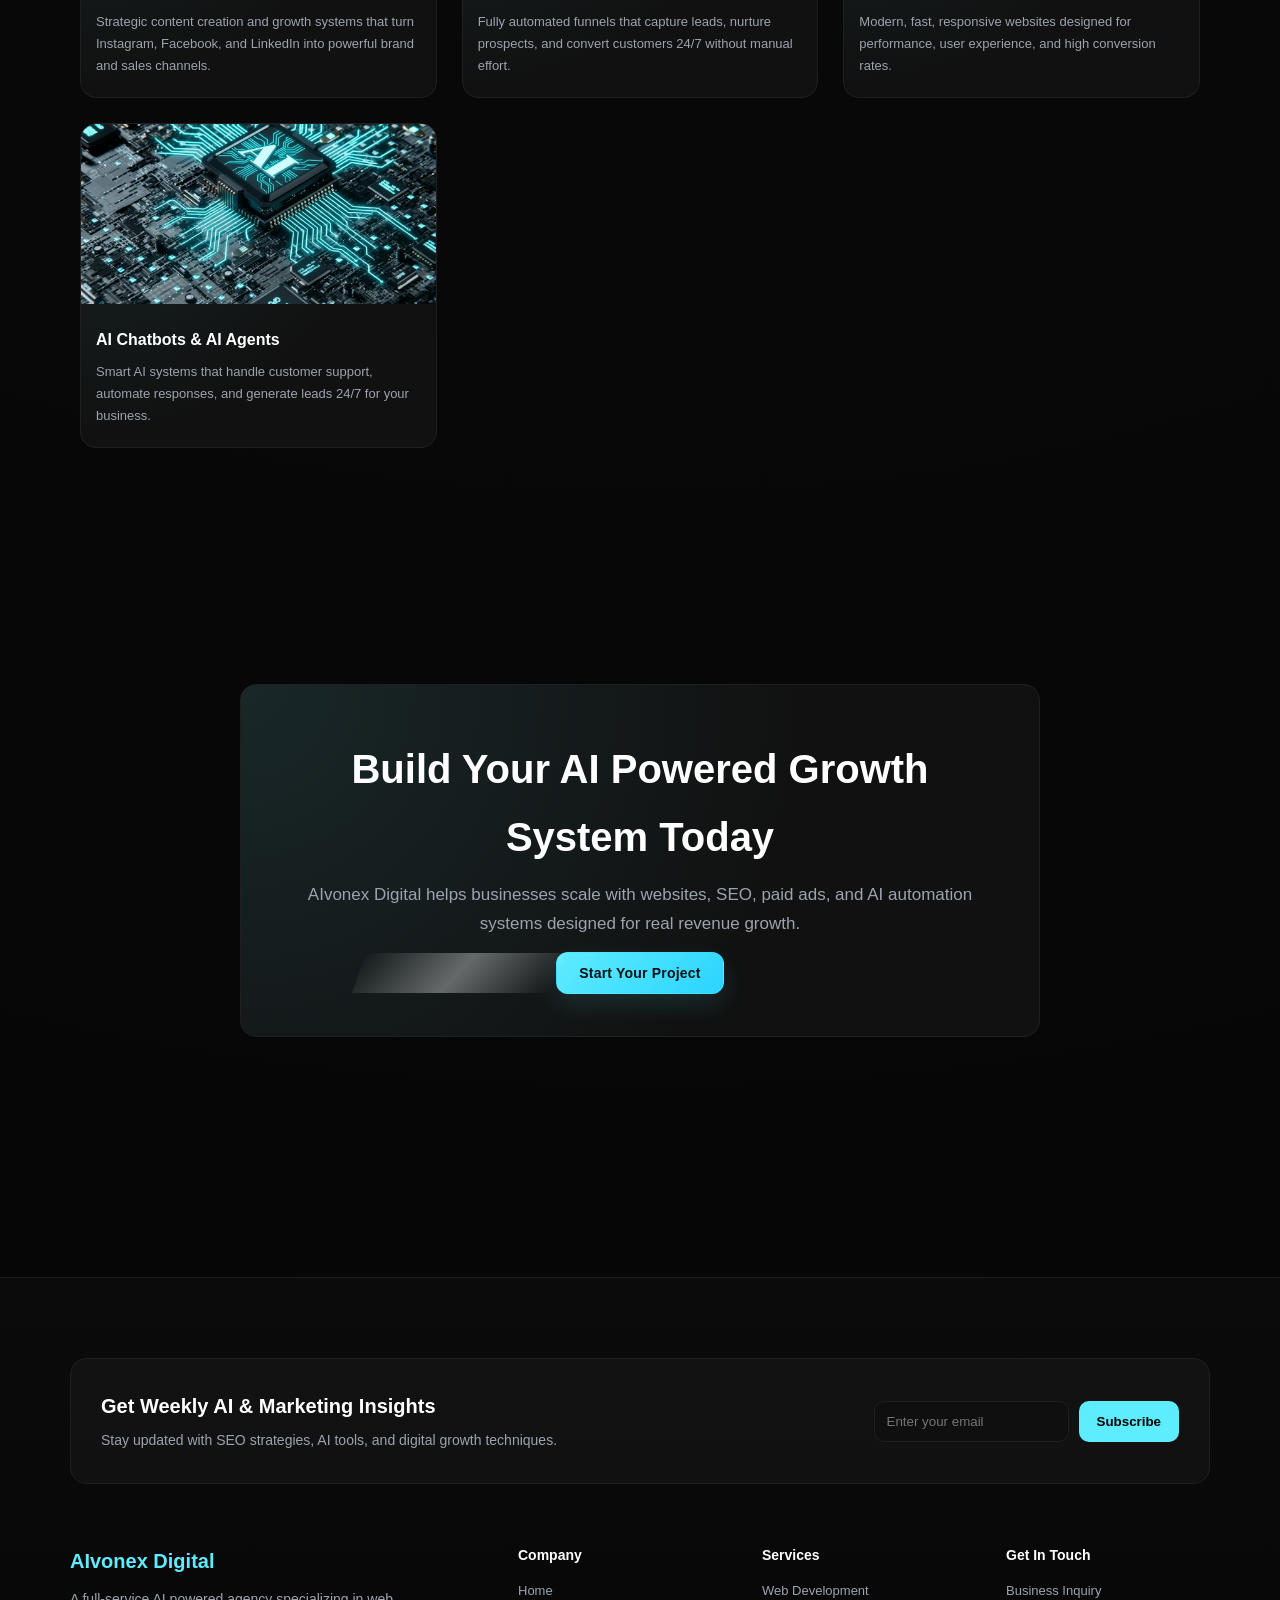
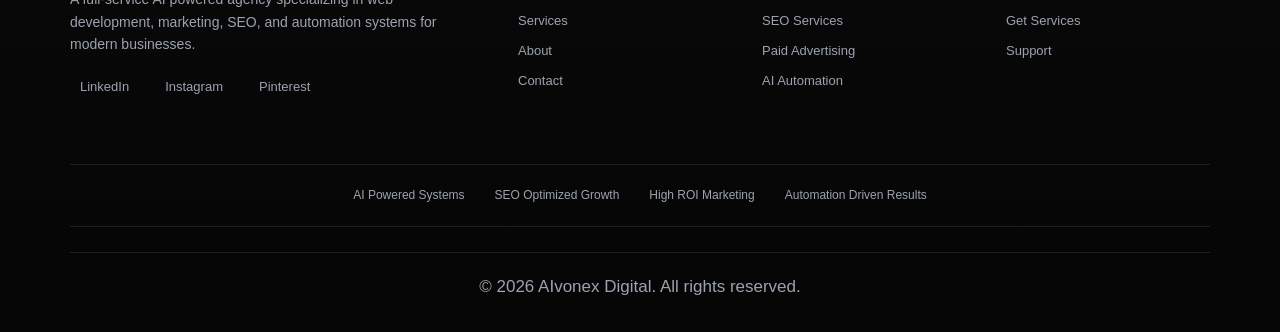
<file: services.html>
<!DOCTYPE html>
<html>
<head>
  <meta name="viewport" content="width=device-width, initial-scale=1.0">
  <title>Services - AIvonex Digital | Web Development, SEO, AI & Marketing Solutions</title>
  <link rel="stylesheet" href="style.css">
</head>

<body>

<nav>
  <div class="nav-container">
    <div class="logo">AIvonex Digital</div>
    <div class="nav-links">
      <a href="index.html">Home</a>
      <a href="services.html">Services</a>
      <a href="about.html">About</a>
      <a href="contact.html">Contact</a>
    </div>
  </div>
</nav>

<section class="hero">
  <div>
    <h1>Our <span>Services</span></h1>
    <p>Complete AI powered digital solutions for web growth, marketing, and automation</p>
  </div>
</section>

<!-- FEATURED SERVICES -->
<section class="services-grid">

  <div class="glass service-box">
    <img src="ai stratergy.webp">
    <i class="fa-solid fa-brain icon"></i>
    <h3>AI Marketing Strategy</h3>
    <p>Data driven AI marketing systems that analyze user behavior, optimize campaigns, and maximize business growth with predictive insights.</p>
  </div>

  <div class="glass service-box">
    <img src="meta ads.webp">
    <i class="fa-solid fa-bullhorn icon"></i>
    <h3>Performance Advertising (Meta & Google Ads)</h3>
    <p>High ROI advertising campaigns across Facebook, Instagram, Google, and TikTok designed to generate qualified leads and sales.</p>
  </div>

  <div class="glass service-box">
    <img src="seo.webp">
    <i class="fa-solid fa-magnifying-glass-chart icon"></i>
    <h3>SEO Services (Search Engine Optimization)</h3>
    <p>Advanced on-page, off-page, and technical SEO strategies to rank your website higher and drive consistent organic traffic.</p>
  </div>

  <div class="glass service-box">
    <img src="social media marketing.webp">
    <i class="fa-solid fa-chart-line icon"></i>
    <h3>Social Media Marketing</h3>
    <p>Strategic content creation and growth systems that turn Instagram, Facebook, and LinkedIn into powerful brand and sales channels.</p>
  </div>

  <div class="glass service-box">
    <img src="automation funnels.webp">
    <i class="fa-solid fa-gears icon"></i>
    <h3>Marketing Automation Funnels</h3>
    <p>Fully automated funnels that capture leads, nurture prospects, and convert customers 24/7 without manual effort.</p>
  </div>

  <div class="glass service-box">
    <img src="web dev.webp">
    <i class="fa-solid fa-rocket icon"></i>
    <h3>Web Development & UI/UX Design</h3>
    <p>Modern, fast, responsive websites designed for performance, user experience, and high conversion rates.</p>
  </div>

  <div class="glass service-box">
    <img src="ai agent.webp">
    <i class="fa-solid fa-robot icon"></i>
    <h3>AI Chatbots & AI Agents</h3>
    <p>Smart AI systems that handle customer support, automate responses, and generate leads 24/7 for your business.</p>
  </div>

</section>

<!-- CTA -->
<section class="services-cta">

  <div class="glass cta-box">

    <h2>Build Your AI Powered Growth System Today</h2>

    <p>
      AIvonex Digital helps businesses scale with websites, SEO, paid ads, and AI automation systems designed for real revenue growth.
    </p>

    <a href="contact.html" class="btn">Start Your Project</a>

  </div>

</section>

<!-- FOOTER -->
<footer class="footer">

  <div class="footer-newsletter">
    <div class="newsletter-text">
      <h3>Get Weekly AI & Marketing Insights</h3>
      <p>Stay updated with SEO strategies, AI tools, and digital growth techniques.</p>
    </div>

    <div class="newsletter-form">
      <input type="email" placeholder="Enter your email">
      <button>Subscribe</button>
    </div>
  </div>

  <div class="footer-container">

    <!-- BRAND -->
    <div class="footer-brand">
      <h3>AIvonex Digital</h3>
      <p>
        A full-service AI powered agency specializing in web development, marketing,
        SEO, and automation systems for modern businesses.
      </p>

      <div class="socials">
        <a href="https://www.linkedin.com/company/aivonex-digital/" target="_blank">LinkedIn</a>
        <a href="https://www.instagram.com/avionexdigital" target="_blank">Instagram</a>
        <a href="https://www.pinterest.com/avionex_digital/" target="_blank">Pinterest</a>
      </div>
    </div>

    <!-- COMPANY -->
    <div class="footer-links">
      <h4>Company</h4>
      <a href="index.html">Home</a>
      <a href="services.html">Services</a>
      <a href="about.html">About</a>
      <a href="contact.html">Contact</a>
    </div>

    <!-- SERVICES -->
    <div class="footer-links">
      <h4>Services</h4>
      <a href="#">Web Development</a>
      <a href="#">SEO Services</a>
      <a href="#">Paid Advertising</a>
      <a href="#">AI Automation</a>
    </div>

    <!-- CONTACT -->
    <div class="footer-links">
      <h4>Get In Touch</h4>
      <a href="https://wa.me/923354669651">Business Inquiry</a>
      <a href="https://wa.me/923354669651">Get Services</a>
      <a href="https://wa.me/923354669651">Support</a>
    </div>

  </div>

  <div class="footer-trust">
    <div>AI Powered Systems</div>
    <div>SEO Optimized Growth</div>
    <div>High ROI Marketing</div>
    <div>Automation Driven Results</div>
  </div>

  <div class="footer-bottom">
    <p>© 2026 AIvonex Digital. All rights reserved.</p>
  </div>

</footer>
</body>
</html>
</file>
<file: style.css>
/* ===============================
   AIVONEX DIGITAL - PREMIUM SaaS UI SYSTEM
   Clean Spacing + Linear Style Design
================================= */

:root {
  --bg: #050505;
  --surface: #111111;
  --surface-2: #181818;

  --accent: #5eecff;       /* Neon Teal */
  --accent-soft: rgba(144, 188, 194, 0.15);

  --text: #ffffff;
  --muted: #9ca3af;

  --border: #1f1f1f;

  --shadow: 0 10px 30px rgba(0,0,0,0.5);

--font-body: "Inter", sans-serif;
--font-heading: "Sora", sans-serif;

  /* spacing system (VERY IMPORTANT) */
  --space-1: 8px;
  --space-2: 16px;
  --space-3: 24px;
  --space-4: 40px;
  --space-5: 64px;
  --space-6: 96px;
  --space-7: 140px;
}

/* RESET */
* {
  margin: 0;
  padding: 0;
  box-sizing: border-box;
  scroll-behavior: smooth;
}

body {
  font-family: var(--font-body);
  background: radial-gradient(circle at top, #0b0b0b, var(--bg));
  color: white;
  line-height: 1.7;
}

/* ================= TYPOGRAPHY ================= */
h1 {
  font-size: 64px;
  line-height: 1.05;
}

h2 {
  font-size: 40px;
}

h3 {
  font-size: 20px;
}

p {
  font-size: 17px;
  line-height: 1.7;
  color: var(--muted);
}

/* ================= NAVBAR ================= */
nav {
  position: fixed;
  top: 0;
  width: 100%;
  z-index: 999;

  background: rgba(10,10,10,0.65);
  backdrop-filter: blur(16px);
  border-bottom: 1px solid var(--border);
}

.nav-container {
  max-width: 1200px;
  margin: auto;

  display: flex;
  justify-content: space-between;
  align-items: center;

  padding: var(--space-2) var(--space-4);
}

.logo {
  font-family: var(--font-heading);
  font-size: 18px;
  font-weight: 700;
  color: var(--accent);
}

.nav-links a {
  margin-left: var(--space-3);
  text-decoration: none;
  color: var(--muted);
  font-size: 14px;
  transition: 0.25s;
}

.nav-links a:hover {
  color: var(--accent);
}


/* ================= PREMIUM BUTTON SYSTEM ================= */

.btn {
  padding: 12px 22px;
  border-radius: 12px;

  font-size: 14px;
  font-weight: 600;
  letter-spacing: 0.2px;

  border: 1px solid rgba(94,236,255,0.25);
  background: linear-gradient(135deg, #5eecff, #2bd4ff);

  color: #041014;

  cursor: pointer;
  transition: all 0.25s ease;

  position: relative;
  overflow: hidden;

  box-shadow: 0 10px 25px rgba(94,236,255,0.12);
}

/* subtle shine effect */
.btn::before {
  content: "";
  position: absolute;
  top: 0;
  left: -120%;
  width: 120%;
  height: 100%;

  background: linear-gradient(
    120deg,
    transparent,
    rgba(255,255,255,0.35),
    transparent
  );

  transform: skewX(-20deg);
  transition: 0.6s;
}

/* hover state (smooth, not flashy) */
.btn:hover {
  transform: translateY(-2px);
  box-shadow: 0 14px 35px rgba(94,236,255,0.25);
}

.btn:hover::before {
  left: 120%;
}

/* ================= SECONDARY BUTTON ================= */

.btn-outline {
  padding: 12px 22px;
  border-radius: 12px;

  font-size: 14px;
  font-weight: 600;

  border: 1px solid rgba(255,255,255,0.15);
  background: transparent;

  color: white;

  cursor: pointer;
  transition: 0.25s ease;
}

.btn-outline:hover {
  border-color: var(--accent);
  color: var(--accent);
  transform: translateY(-2px);
}

/* ================= BUTTON GROUP SPACING ================= */
.hero-actions {
  display: flex;
  justify-content: center;
  gap: 14px;
  margin-top: 20px;
}

/* ================= SECTIONS (FIXED SPACING SYSTEM) ================= */
section {
  max-width: 1200px;
  margin: auto;

  padding: var(--space-7) var(--space-4);
}


/* ================= HERO BACKGROUND ================= */
/*.hero {
  min-height: 100vh;
  display: flex;
  align-items: center;
  justify-content: center;

  position: relative;
  text-align: center;

  padding: 0 20px;
  overflow: hidden;
}*/

/* BREAK CONTAINER LIMIT ONLY FOR HERO */
.hero {
  max-width: none !important;
  width: 100vw !important;
  margin-left: calc(-50vw + 50%) !important;

  min-height: 100vh;
  position: relative;

  display: flex;
  align-items: center;
  justify-content: center;

  text-align: center;
  overflow: hidden;
  padding: 0;
}

/* FULL BACKGROUND IMAGE */
.hero-bg {
  position: absolute;
  inset: 0;
  z-index: 0;

  background-image: url("../finalhero.webp"); /* your image */
  background-size: cover;
  background-position: center;
  background-repeat: no-repeat;

  filter: none !important; /* remove dark effect */
}

/* REMOVE IMAGE TAG EFFECT IF STILL EXISTS */
.hero-bg img {
  display: none;
}
/* CONTENT ABOVE IMAGE */
.hero-content {
  position: relative;
  z-index: 2;
  max-width: 950px;
  padding: -10px;
}

/* badge */
.hero-badge {
  display: inline-block;
  padding: 8px 14px;
  border-radius: 999px;

  border: 1px solid var(--border);
  color: var(--text);
  font-size: 12px;

  margin-bottom: 20px;
}

/* heading */
.hero h1 {
  font-size: 62px;
  line-height: 1.05;
  letter-spacing: -1.2px;
  margin-bottom: 0px;
}

.hero h1 span {
  font-size: 59px;
  color: var(--accent);
}

/* paragraph */
.hero p {
  font-size: 18px;
  color: var(--muted);
  max-width: 700px;
  margin: 0 auto 10px;
}

/* buttons */
.hero-actions {
  display: flex;
  justify-content: center;
  gap: 15px;
}

/* secondary button */
.btn-outline {
  padding: 12px 20px;
  border-radius: 10px;

  border: 1px solid var(--border);
  background: transparent;
  color: white;

  cursor: pointer;
  transition: 0.25s;
}

.btn-outline:hover {
  border-color: var(--accent);
  color: var(--accent);
}
.btn,
.btn-outline {
  text-decoration: none !important;
}
.btn,
.btn-outline {
  text-decoration: none !important;
}

/* ================= GRID ================= */
.grid {
  display: grid;
  grid-template-columns: repeat(auto-fit, minmax(260px, 1fr));
  gap: var(--space-3);
}

/* ================= CARD (BETTER SPACING) ================= */
.glass {
  background: var(--surface);
  border: 1px solid var(--border);
  border-radius: 16px;

  padding: var(--space-4);
  position: relative;

  transition: 0.25s ease;
  overflow: hidden;
}

/* soft inner glow */
.glass::before {
  content: "";
  position: absolute;
  inset: 0;

  background: radial-gradient(
    circle at top left,
    rgba(94,236,255,0.10),
    transparent 65%
  );
}

.glass * {
  position: relative;
  z-index: 1;
}

.glass:hover {
  transform: translateY(-6px);
  border-color: var(--accent);
}

/*about us*/

/* ================= ABOUT SECTION ================= */

.about-container {
  display: grid;
  grid-template-columns: 2fr 1fr;
  gap: 30px;
  align-items: start;
}

/* main content */
.about-main h3 {
  font-family: var(--font-heading);
  font-size: 22px;
  margin-bottom: 15px;
  color: white;
}

.about-main p {
  margin-bottom: 12px;
  color: var(--muted);
  font-size: 15px;
  line-height: 1.7;
}

/* side cards */
.about-side {
  display: flex;
  flex-direction: column;
  gap: 15px;
}

.mini-card {
  padding: 18px;
}

.mini-card h4 {
  font-family: var(--font-heading);
  font-size: 15px;
  margin-bottom: 6px;
  color: var(--accent);
}

.mini-card p {
  font-size: 13px;
  color: var(--muted);
}

/* responsive */
@media (max-width: 768px) {
  .about-container {
    grid-template-columns: 1fr;
  }
}

/*services*/



/*WHY US*/


/* ================= WHY SECTION ================= */


/* ================= ICON STYLE ================= */
.icon {
  font-size: 22px;
  color: var(--accent);
  margin-bottom: 12px;
}

/* ================= WHY SECTION ================= */

.why {
  max-width: 1200px;
  margin: auto;
  padding: var(--space-7) var(--space-4);
  text-align: center;
}

.why-sub {
  max-width: 750px;
  margin: 0 auto 40px;
  color: var(--muted);
  font-size: 15px;
  line-height: 1.6;
}

/* grid */
.why-grid {
  display: grid;
  grid-template-columns: repeat(2, 1fr);
  gap: 22px;
}

/* cards */
.why-card {
  padding: 28px;
  text-align: left;
  transition: 0.3s ease;
  position: relative;
}

/* title */
.why-card h3 {
  font-family: var(--font-heading);
  font-size: 16px;
  margin-bottom: 10px;
}

/* text */
.why-card p {
  font-size: 14px;
  color: var(--muted);
  line-height: 1.6;
}

/* hover */
.why-card:hover {
  transform: translateY(-6px);
  border-color: var(--accent);
}

/* highlight card */
.highlight {
  grid-column: span 2;
  background: linear-gradient(
    135deg,
    rgba(94,236,255,0.08),
    rgba(255,255,255,0.02)
  );
  border: 1px solid rgba(94,236,255,0.3);
}

/* icon positioning for highlight */
.highlight .icon {
  font-size: 26px;
}

/* responsive */
@media (max-width: 768px) {
  .why-grid {
    grid-template-columns: 1fr;
  }

  .highlight {
    grid-column: span 1;
  }
}
/*process*/

/* ================= PROCESS TIMELINE ================= */

.process {
  max-width: 1100px;
  margin: auto;
  padding: var(--space-7) var(--space-4);
}

/* vertical timeline */
.timeline {
  position: relative;
  margin-top: 40px;
}

/* center line */
.timeline::before {
  content: "";
  position: absolute;
  left: 18px;
  top: 0;
  bottom: 0;

  width: 2px;
  background: var(--border);
}

/* each step */
.step {
  display: flex;
  gap: 30px;
  margin-bottom: 30px;
  position: relative;
}

/* dot */
.dot {
  width: 14px;
  height: 14px;
  background: var(--accent);
  border-radius: 50%;
  margin-top: 20px;

  box-shadow: 0 0 15px rgba(94,236,255,0.4);
}

/* content */
.step-content {
  padding: 25px;
  flex: 1;
}

.step-content h3 {
  font-family: var(--font-heading);
  margin-bottom: 10px;
  font-size: 18px;
}

.step-content p {
  color: var(--muted);
  font-size: 14px;
  line-height: 1.6;
}

/* hover effect */
.step-content:hover {
  transform: translateX(5px);
  border-color: var(--accent);
}

/* responsive */
@media (max-width: 768px) {
  .timeline::before {
    left: 8px;
  }

  .step {
    gap: 20px;
  }
}

/*CTA*/

/* ================= CTA SECTION ================= */

.cta {
  max-width: 1200px;
  margin: auto;
  padding: var(--space-7) var(--space-4);
  text-align: center;
}

/* main card */
.cta-card {
  padding: 60px;
  border-radius: 20px;

  position: relative;
  overflow: hidden;
}

/* soft glow background inside card */
.cta-card::before {
  content: "";
  position: absolute;
  inset: 0;

  background: radial-gradient(
    circle at center,
    rgba(94,236,255,0.12),
    transparent 60%
  );
}

/* badge */
.cta-badge {
  display: inline-block;
  padding: 6px 12px;

  font-size: 12px;
  color: var(--muted);

  border: 1px solid var(--border);
  border-radius: 999px;

  margin-bottom: 15px;
}

/* heading */
.cta-card h2 {
  font-family: var(--font-heading);
  font-size: 34px;
  margin-bottom: 15px;
  line-height: 1.2;
}

/* text */
.cta-card p {
  color: var(--muted);
  font-size: 15px;
  max-width: 750px;
  margin: 0 auto 12px;
  line-height: 1.6;
}

/* buttons */
.cta-actions {
  display: flex;
  justify-content: center;
  gap: 15px;

  margin-top: 25px;
}

/* secondary CTA button */
.btn-outline {
  padding: 12px 20px;
  border-radius: 10px;

  border: 1px solid var(--border);
  background: transparent;
  color: white;

  cursor: pointer;
  transition: 0.25s ease;
}

.btn-outline:hover {
  border-color: var(--accent);
  color: var(--accent);
  transform: translateY(-2px);
}

/* responsive */
@media (max-width: 768px) {
  .cta-card {
    padding: 35px 20px;
  }

  .cta-card h2 {
    font-size: 24px;
  }

  .cta-actions {
    flex-direction: column;
  }
}



/* ================= FOOTER ================= */

/* ================= FOOTER ================= */

.footer {
  background: linear-gradient(to top, #070707, #0b0b0b);
  border-top: 1px solid var(--border);

  padding: 70px 70px 30px;
  margin-top: 80px;
}

/* layout */
.footer-container {
  max-width: 1200px;
  margin: auto;

  display: grid;
  grid-template-columns: 2fr 1fr 1fr 1fr;
  gap: 40px;
}

/* brand section */
.footer-brand h3 {
  font-family: var(--font-heading);
  font-size: 20px;
  color: var(--accent);
  margin-bottom: 10px;
}

.footer-brand p {
  color: var(--muted);
  font-size: 14px;
  line-height: 1.6;
}

/* links */
.footer-links h4 {
  font-family: var(--font-heading);
  font-size: 14px;
  margin-bottom: 12px;
  color: white;
}

.footer-links a {
  display: block;
  margin-bottom: 8px;

  font-size: 13px;
  color: var(--muted);
  text-decoration: none;

  transition: 0.2s;
}

.footer-links a:hover {
  color: var(--accent);
}

/* bottom */
.footer-bottom {
  margin-top: 50px;
  padding-top: 20px;

  text-align: center;
  border-top: 1px solid var(--border);

  color: var(--muted);
  font-size: 13px;
}

/* responsive */
@media (max-width: 768px) {
  .footer-container {
    grid-template-columns: 1fr;
    gap: 30px;
    text-align: center;
  }
}

/* ================= ELITE FOOTER ================= */

.footer {
  background: linear-gradient(to top, #050505, #0b0b0b);
  border-top: 1px solid var(--border);
  padding: 80px 70px 30px;
  margin-top: 100px;
}

/* ================= NEWSLETTER ================= */
.footer-newsletter {
  max-width: 1200px;
  margin: auto;

  display: flex;
  justify-content: space-between;
  align-items: center;

  padding: 30px;
  border: 1px solid var(--border);
  border-radius: 16px;

  background: rgba(255,255,255,0.03);
  margin-bottom: 60px;
}

.newsletter-text h3 {
  font-family: var(--font-heading);
  font-size: 20px;
  margin-bottom: 6px;
}

.newsletter-text p {
  color: var(--muted);
  font-size: 14px;
}

/* input */
.newsletter-form {
  display: flex;
  gap: 10px;
}

.newsletter-form input {
  padding: 12px;
  border-radius: 10px;
  border: 1px solid var(--border);
  background: #0f0f0f;
  color: white;
  outline: none;
}

.newsletter-form button {
  padding: 12px 18px;
  border-radius: 10px;

  background: var(--accent);
  border: none;
  color: black;
  font-weight: 700;

  cursor: pointer;
}

/* ================= MAIN GRID ================= */
.footer-container {
  max-width: 1200px;
  margin: auto;

  display: grid;
  grid-template-columns: 2fr 1fr 1fr 1fr;
  gap: 40px;
}

/* brand */
.footer-brand h3 {
  font-family: var(--font-heading);
  color: var(--accent);
  margin-bottom: 10px;
}

.footer-brand p {
  color: var(--muted);
  font-size: 14px;
  line-height: 1.6;
}

/* socials */
.socials {
  margin-top: 15px;
  display: flex;
  gap: 12px;
}

.socials span {
  font-size: 12px;
  color: var(--muted);
  cursor: pointer;
  transition: 0.2s;
}

.socials span:hover {
  color: var(--accent);
}

/* links */
.footer-links h4 {
  font-family: var(--font-heading);
  margin-bottom: 12px;
}

.footer-links a {
  display: block;
  margin-bottom: 8px;
  font-size: 13px;
  color: var(--muted);
  text-decoration: none;
  transition: 0.2s;
}

.footer-links a:hover {
  color: var(--accent);
}

/* ================= TRUST STRIP ================= */
.footer-trust {
  margin-top: 60px;

  display: flex;
  justify-content: center;
  gap: 30px;

  font-size: 12px;
  color: var(--muted);

  padding: 20px 0;
  border-top: 1px solid var(--border);
  border-bottom: 1px solid var(--border);
}

/* ================= BOTTOM ================= */
.footer-bottom {
  text-align: center;
  margin-top: 25px;
  color: var(--muted);
  font-size: 13px;
}

/* ================= RESPONSIVE ================= */
@media (max-width: 768px) {

  .footer-newsletter {
    flex-direction: column;
    gap: 20px;
    text-align: center;
  }

  .footer-container {
    grid-template-columns: 1fr;
    text-align: center;
  }

  .socials {
    justify-content: center;
  }

  .footer-trust {
    flex-direction: column;
    gap: 10px;
  }
}
/* ================= RESPONSIVE ================= */
@media (max-width: 768px) {

  .hero h1 {
    font-size: 36px;
  }

  section {
    padding: var(--space-6) var(--space-2);
  }

  .nav-links a {
    margin-left: var(--space-2);
  }
}

/*FOOTER PAGE*/

/* ================= CONTACT HERO ================= */

.contact-hero {
  min-height: 50vh;
  display: flex;
  align-items: center;
  justify-content: center;

  text-align: center;
  padding: var(--space-7) var(--space-4);
}

.contact-hero-content {
  max-width: 800px;
}

.contact-hero h1 {
  font-family: var(--font-heading);
  font-size: 48px;
  margin-bottom: 15px;
}

.contact-hero p {
  color: var(--muted);
  font-size: 15px;
}

/* ================= CONTACT GRID ================= */

.contact {
  max-width: 1200px;
  margin: auto;
  padding: var(--space-6) var(--space-4);
}

.contact-grid {
  display: grid;
  grid-template-columns: 2fr 1fr;
  gap: 30px;
}

/* ================= FORM ================= */

.contact-form {
  padding: 40px;
}

.contact-form h2 {
  font-family: var(--font-heading);
  margin-bottom: 20px;
}

.contact-form form {
  display: flex;
  flex-direction: column;
  gap: 15px;
}

.contact-form input,
.contact-form textarea {
  padding: 12px;
  border-radius: 10px;

  border: 1px solid var(--border);
  background: #0f0f0f;

  color: white;
  outline: none;
}

.contact-form textarea {
  min-height: 120px;
  resize: none;
}

/* ================= INFO ================= */

.contact-info {
  display: flex;
  flex-direction: column;
  gap: 15px;
}

.info-card {
  padding: 20px;
  text-align: center;
}

.info-card h3 {
  font-family: var(--font-heading);
  margin-top: 10px;
}

.info-card p {
  color: var(--muted);
  font-size: 13px;
}

/* icons */
.icon {
  font-size: 20px;
  color: var(--accent);
}

/* ================= MAP ================= */

.contact-map {
  max-width: 1200px;
  margin: auto;
  padding: var(--space-6) var(--space-4);
}

.map-card {
  display: grid;
  grid-template-columns: 1fr 1fr;
  overflow: hidden;
}

.map-card img {
  width: 100%;
  height: 100%;
  object-fit: cover;
}

.map-text {
  padding: 30px;
  display: flex;
  flex-direction: column;
  justify-content: center;
}

.map-text h3 {
  font-family: var(--font-heading);
  margin-bottom: 10px;
}

/* ================= RESPONSIVE ================= */

@media (max-width: 768px) {

  .contact-grid {
    grid-template-columns: 1fr;
  }

  .map-card {
    grid-template-columns: 1fr;
  }

  .contact-hero h1 {
    font-size: 32px;
  }
}


/*SERVI9CES PAGE*/

/* ================= SERVICES HERO ================= */

.services-hero {
  text-align: center;
  padding: var(--space-7) var(--space-4);
  max-width: 900px;
  margin: auto;
}

.services-hero h1 {
  font-family: var(--font-heading);
  font-size: 52px;
  margin-bottom: 15px;
}

.services-hero p {
  color: var(--muted);
  font-size: 15px;
}

/* ================= SERVICES GRID ================= */

.services-grid {
  max-width: 1200px;
  margin: auto;
  padding: var(--space-6) var(--space-4);

  display: grid;
  grid-template-columns: repeat(3, 1fr);
  gap: 25px;
}

/* service card */
.service-box {
  padding: 0;
  overflow: hidden;
  transition: 0.3s;
}

/* image */
.service-box img {
  width: 100%;
  height: 180px;
  object-fit: cover;
}

/* content */
.service-box h3 {
  font-family: var(--font-heading);
  font-size: 16px;
  margin: 12px 15px 8px;
}

.service-box p {
  font-size: 13px;
  color: var(--muted);
  padding: 0 15px 20px;
}

/* icon */
.service-box .icon {
  margin: 12px 15px 0;
  font-size: 18px;
  color: var(--accent);
}

/* hover */
.service-box:hover {
  transform: translateY(-8px);
  border-color: var(--accent);
}

/* ================= CTA ================= */

.services-cta {
  text-align: center;
  padding: var(--space-7) var(--space-4);
}

.cta-box {
  max-width: 800px;
  margin: auto;
  padding: 50px;
}

.cta-box h2 {
  font-family: var(--font-heading);
  margin-bottom: 10px;
}

.cta-box p {
  color: var(--muted);
  margin-bottom: 20px;
}

/* ================= RESPONSIVE ================= */

@media (max-width: 1024px) {
  .services-grid {
    grid-template-columns: repeat(2, 1fr);
  }
}

@media (max-width: 768px) {
  .services-grid {
    grid-template-columns: 1fr;
  }

  .services-hero h1 {
    font-size: 34px;
  }
}

/*ABOUT US*/

/* ================= ABOUT HERO ================= */

.about-hero {
  text-align: center;
  padding: var(--space-7) var(--space-4);
  max-width: 900px;
  margin: auto;
}

.about-hero h1 {
  font-family: var(--font-heading);
  font-size: 48px;
  margin-bottom: 15px;
}

.about-hero p {
  color: var(--muted);
  font-size: 15px;
}

/* ================= GRID ================= */

.about-story-section {
  max-width: 1200px;
  margin: auto;
  padding: var(--space-6) var(--space-4);
}

.about-grid {
  display: grid;
  grid-template-columns: 2fr 1fr;
  gap: 25px;
}

/* tag */
.tag {
  display: inline-block;
  padding: 6px 12px;
  border: 1px solid var(--border);
  border-radius: 999px;
  font-size: 12px;
  color: var(--muted);
  margin-bottom: 15px;
}

/* main */
.about-main {
  padding: 35px;
}

.about-main h2 {
  font-family: var(--font-heading);
  margin-bottom: 15px;
}

.about-main p {
  color: var(--muted);
  margin-bottom: 12px;
  line-height: 1.6;
}

/* side cards */
.about-side {
  display: flex;
  flex-direction: column;
  gap: 15px;
}

.stat-card {
  padding: 20px;
}

.stat-card h3 {
  font-family: var(--font-heading);
  font-size: 15px;
  margin-bottom: 5px;
}

.stat-card p {
  font-size: 13px;
  color: var(--muted);
}

/* icon */
.icon {
  font-size: 18px;
  color: var(--accent);
  margin-bottom: 10px;
}

/* ================= MISSION ================= */

.mission {
  text-align: center;
  padding: var(--space-6) var(--space-4);
}

.mission-box {
  max-width: 800px;
  margin: auto;
  padding: 40px;
}

.mission-box h2 {
  font-family: var(--font-heading);
  margin-bottom: 10px;
}

.mission-box p {
  color: var(--muted);
}

/* ================= VALUES ================= */

.values {
  text-align: center;
  padding: var(--space-6) var(--space-4);
}

.values-grid {
  display: grid;
  grid-template-columns: repeat(2, 1fr);
  gap: 20px;
  max-width: 1000px;
  margin: auto;
}

.value-card {
  padding: 25px;
}

.value-card h3 {
  font-family: var(--font-heading);
  margin-bottom: 8px;
}

.value-card p {
  color: var(--muted);
  font-size: 14px;
}

/* ================= CTA ================= */

.about-cta {
  text-align: center;
  padding: var(--space-7) var(--space-4);
}

.cta-box {
  max-width: 800px;
  margin: auto;
  padding: 50px;
}

/* ================= RESPONSIVE ================= */

@media (max-width: 768px) {

  .about-grid {
    grid-template-columns: 1fr;
  }

  .about-hero h1 {
    font-size: 32px;
  }

  .values-grid {
    grid-template-columns: 1fr;
  }
}
/* ================= MOBILE FIX (FINAL PATCH) ================= */

html, body {
  overflow-x: hidden;
}

/* Fix containers */
section,
.nav-container,
.footer-container,
.process,
.why,
.contact,
.services-grid {
  width: 100%;
  max-width: 1200px;
  margin: auto;
}

/* Prevent overflow issues */
img {
  max-width: 100%;
  height: auto;
}

/* HERO FIX (MOST IMPORTANT) */
@media (max-width: 768px) {

  .hero {
    width: 100% !important;
    margin-left: 0 !important;
    padding: 60px 20px !important;
  }

  .hero h1 {
    font-size: 34px !important;
    line-height: 1.2;
  }

  .hero h1 span {
    font-size: 34px !important;
  }

  .hero p {
    font-size: 15px;
  }

  .hero-actions {
    flex-direction: column;
    gap: 10px;
  }

}

/* NAVBAR FIX */
@media (max-width: 768px) {

  .nav-container {
    flex-direction: column;
    gap: 10px;
  }

  .nav-links {
    display: flex;
    flex-wrap: wrap;
    justify-content: center;
  }

}

/* GRID FIXES */
@media (max-width: 768px) {

  .grid,
  .why-grid,
  .services-grid,
  .about-grid,
  .contact-grid,
  .values-grid {
    grid-template-columns: 1fr !important;
  }

}

/* TEXT SCALING */
@media (max-width: 768px) {

  h1 {
    font-size: 32px !important;
  }

  h2 {
    font-size: 24px !important;
  }

  p {
    font-size: 14px;
  }

}

/* BUTTON FIX */
@media (max-width: 768px) {

  .btn,
  .btn-outline {
    width: 100%;
    text-align: center;
  }

}

/* FOOTER FIX */
@media (max-width: 768px) {

  .footer {
    padding: 50px 20px;
  }

  .footer-container {
    grid-template-columns: 1fr !important;
    text-align: center;
  }

}
.socials {
  margin-top: 15px;
  display: flex;
  gap: 16px;
  flex-wrap: wrap;
}

.socials a {
  font-size: 13px;
  color: var(--muted);
  text-decoration: none;
  padding: 6px 10px;
  border-radius: 8px;
  transition: all 0.25s ease;
}

.socials a:hover {
  color: var(--accent);
  background: rgba(94,236,255,0.08);
  transform: translateY(-2px);
}

@media (max-width: 768px) {
  .socials {
    justify-content: center;
  }
}
</file>
